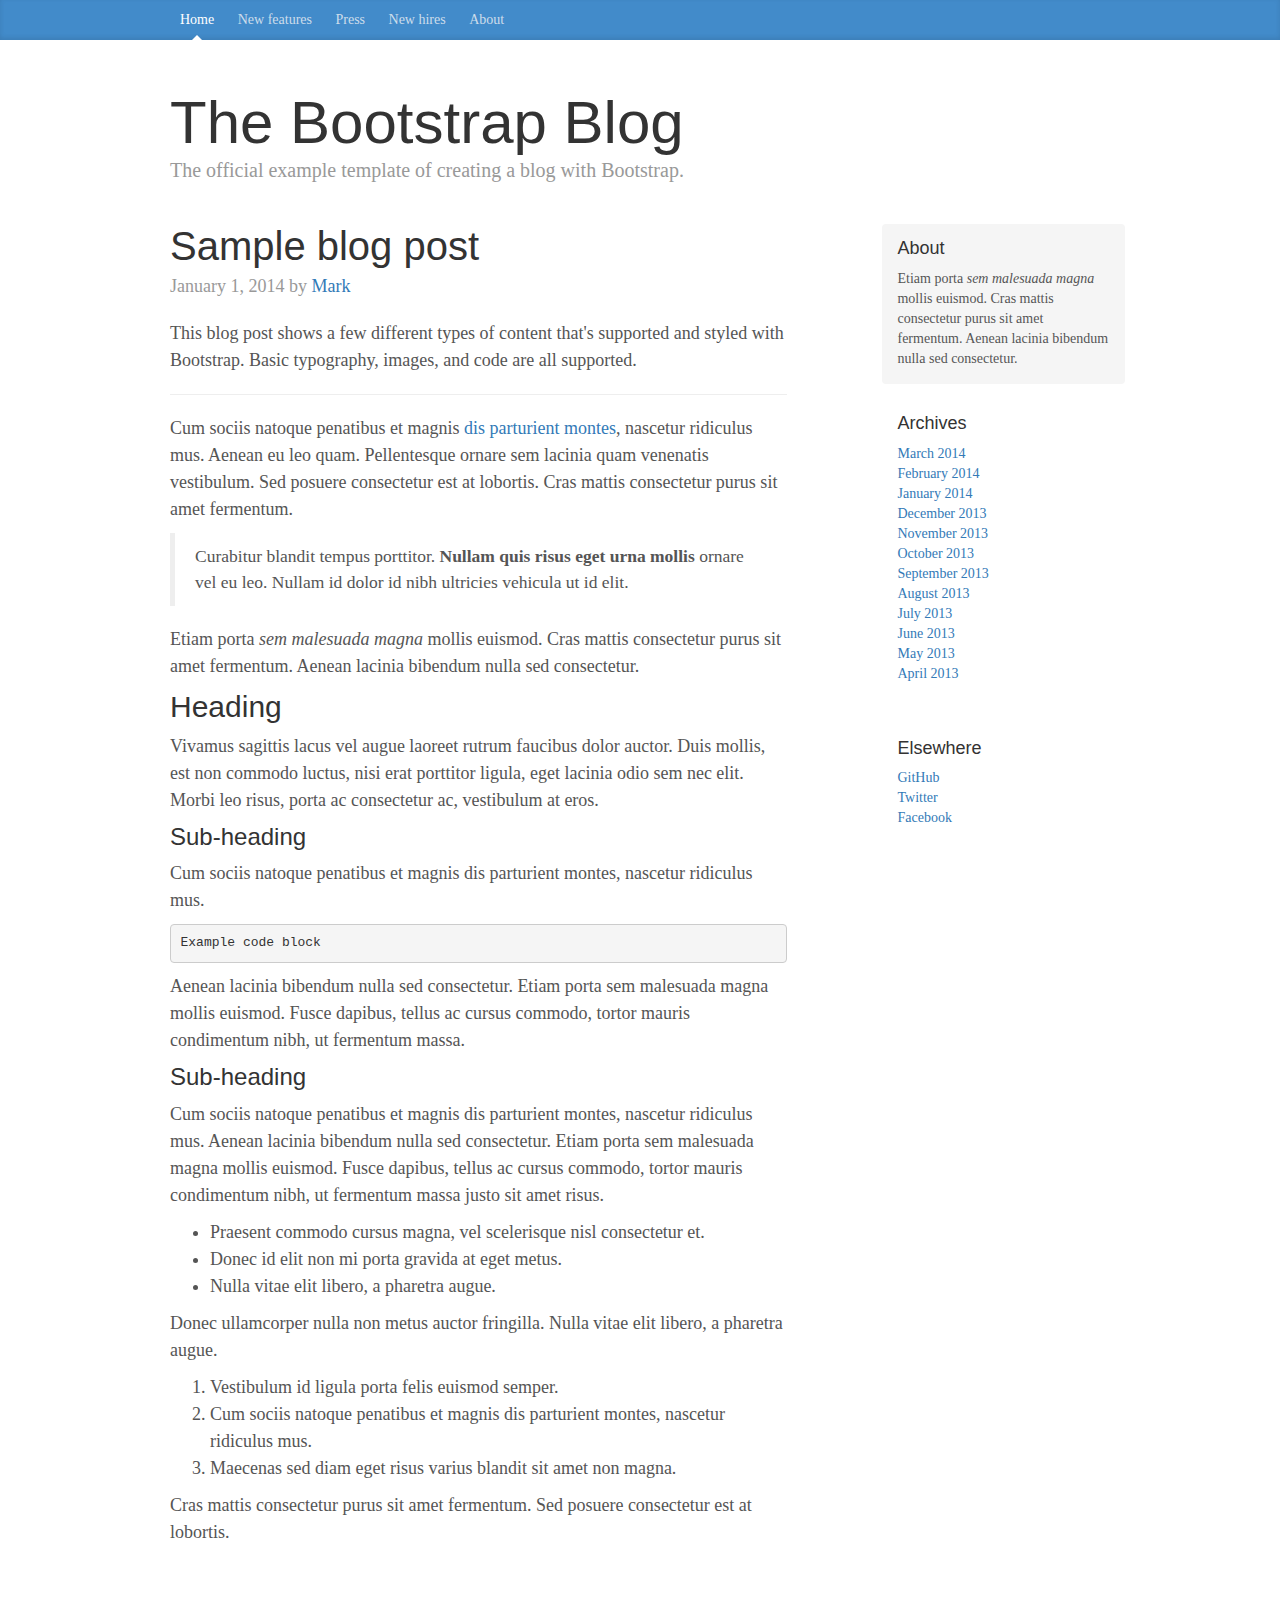
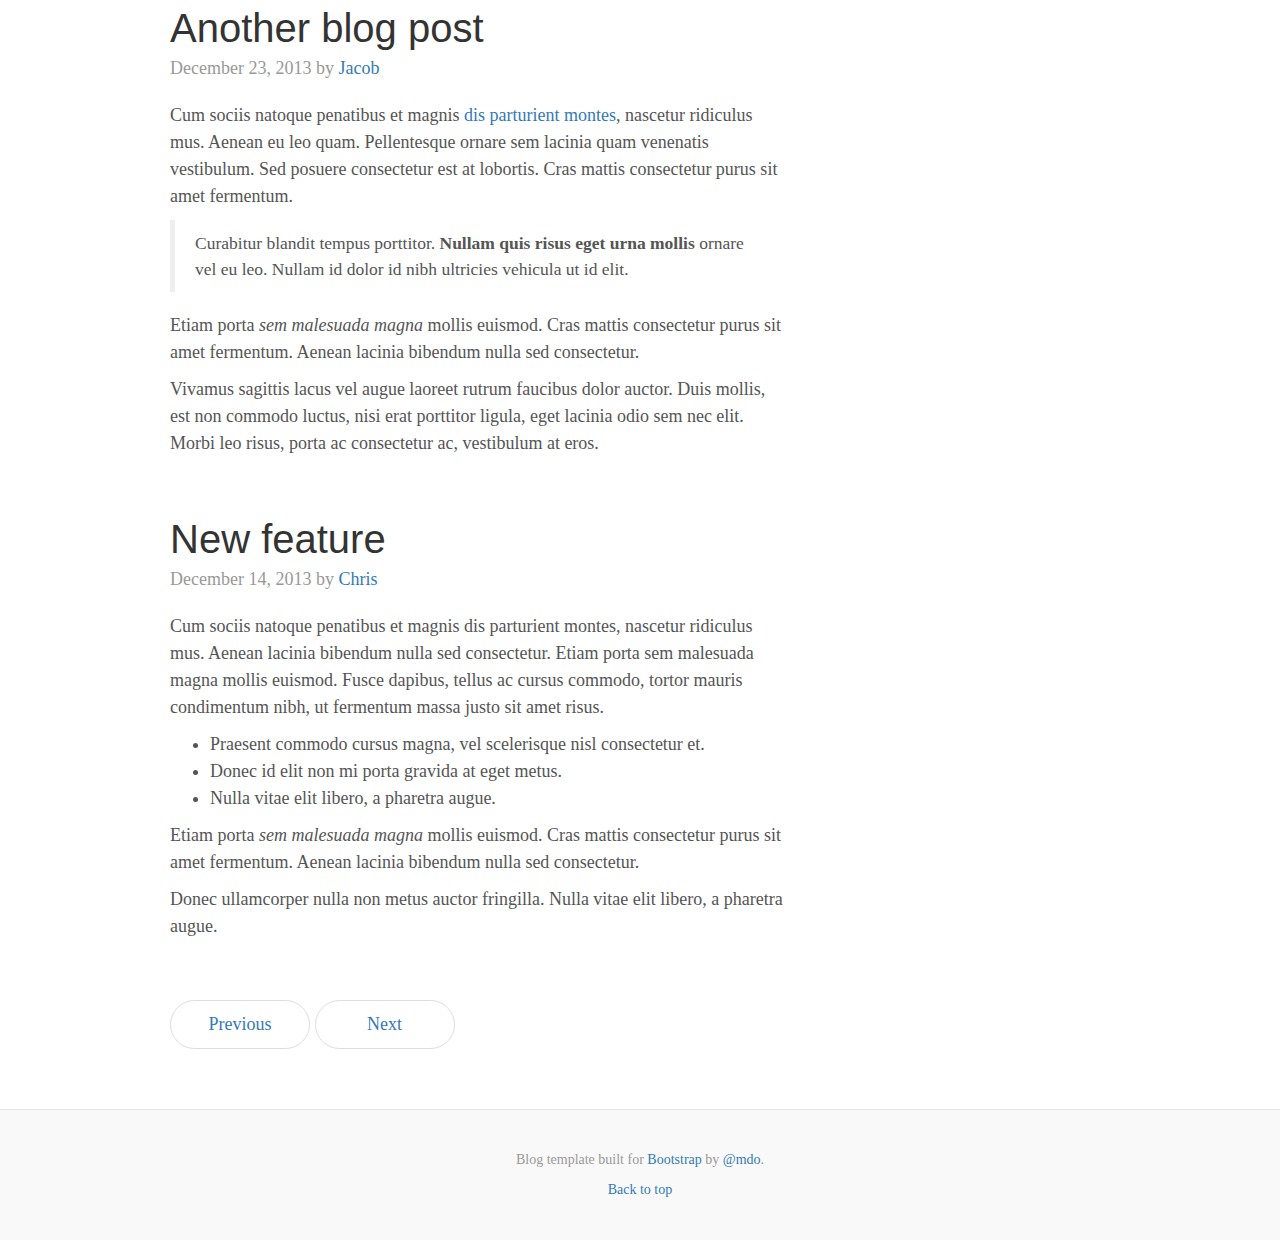
<file: examples/blog/index.html>
<!DOCTYPE html>
<html lang="en">
  <head>
    <meta charset="utf-8">
    <meta http-equiv="X-UA-Compatible" content="IE=edge">
    <meta name="viewport" content="width=device-width, initial-scale=1">
    <!-- The above 3 meta tags *must* come first in the head; any other head content must come *after* these tags -->
    <meta name="description" content="">
    <meta name="author" content="">
    <link rel="icon" href="../../favicon.ico">

    <title>Blog Template for Bootstrap</title>

    <!-- Bootstrap core CSS -->
    <link href="../../dist/css/bootstrap.min.css" rel="stylesheet">

    <!-- IE10 viewport hack for Surface/desktop Windows 8 bug -->
    <link href="../../assets/css/ie10-viewport-bug-workaround.css" rel="stylesheet">

    <!-- Custom styles for this template -->
    <link href="blog.css" rel="stylesheet">

    <!-- Just for debugging purposes. Don't actually copy these 2 lines! -->
    <!--[if lt IE 9]><script src="../../assets/js/ie8-responsive-file-warning.js"></script><![endif]-->
    <script src="../../assets/js/ie-emulation-modes-warning.js"></script>

    <!-- HTML5 shim and Respond.js for IE8 support of HTML5 elements and media queries -->
    <!--[if lt IE 9]>
      <script src="https://oss.maxcdn.com/html5shiv/3.7.3/html5shiv.min.js"></script>
      <script src="https://oss.maxcdn.com/respond/1.4.2/respond.min.js"></script>
    <![endif]-->
  </head>

  <body>

    <div class="blog-masthead">
      <div class="container">
        <nav class="blog-nav">
          <a class="blog-nav-item active" href="#">Home</a>
          <a class="blog-nav-item" href="#">New features</a>
          <a class="blog-nav-item" href="#">Press</a>
          <a class="blog-nav-item" href="#">New hires</a>
          <a class="blog-nav-item" href="#">About</a>
        </nav>
      </div>
    </div>

    <div class="container">

      <div class="blog-header">
        <h1 class="blog-title">The Bootstrap Blog</h1>
        <p class="lead blog-description">The official example template of creating a blog with Bootstrap.</p>
      </div>

      <div class="row">

        <div class="col-sm-8 blog-main">

          <div class="blog-post">
            <h2 class="blog-post-title">Sample blog post</h2>
            <p class="blog-post-meta">January 1, 2014 by <a href="#">Mark</a></p>

            <p>This blog post shows a few different types of content that's supported and styled with Bootstrap. Basic typography, images, and code are all supported.</p>
            <hr>
            <p>Cum sociis natoque penatibus et magnis <a href="#">dis parturient montes</a>, nascetur ridiculus mus. Aenean eu leo quam. Pellentesque ornare sem lacinia quam venenatis vestibulum. Sed posuere consectetur est at lobortis. Cras mattis consectetur purus sit amet fermentum.</p>
            <blockquote>
              <p>Curabitur blandit tempus porttitor. <strong>Nullam quis risus eget urna mollis</strong> ornare vel eu leo. Nullam id dolor id nibh ultricies vehicula ut id elit.</p>
            </blockquote>
            <p>Etiam porta <em>sem malesuada magna</em> mollis euismod. Cras mattis consectetur purus sit amet fermentum. Aenean lacinia bibendum nulla sed consectetur.</p>
            <h2>Heading</h2>
            <p>Vivamus sagittis lacus vel augue laoreet rutrum faucibus dolor auctor. Duis mollis, est non commodo luctus, nisi erat porttitor ligula, eget lacinia odio sem nec elit. Morbi leo risus, porta ac consectetur ac, vestibulum at eros.</p>
            <h3>Sub-heading</h3>
            <p>Cum sociis natoque penatibus et magnis dis parturient montes, nascetur ridiculus mus.</p>
            <pre><code>Example code block</code></pre>
            <p>Aenean lacinia bibendum nulla sed consectetur. Etiam porta sem malesuada magna mollis euismod. Fusce dapibus, tellus ac cursus commodo, tortor mauris condimentum nibh, ut fermentum massa.</p>
            <h3>Sub-heading</h3>
            <p>Cum sociis natoque penatibus et magnis dis parturient montes, nascetur ridiculus mus. Aenean lacinia bibendum nulla sed consectetur. Etiam porta sem malesuada magna mollis euismod. Fusce dapibus, tellus ac cursus commodo, tortor mauris condimentum nibh, ut fermentum massa justo sit amet risus.</p>
            <ul>
              <li>Praesent commodo cursus magna, vel scelerisque nisl consectetur et.</li>
              <li>Donec id elit non mi porta gravida at eget metus.</li>
              <li>Nulla vitae elit libero, a pharetra augue.</li>
            </ul>
            <p>Donec ullamcorper nulla non metus auctor fringilla. Nulla vitae elit libero, a pharetra augue.</p>
            <ol>
              <li>Vestibulum id ligula porta felis euismod semper.</li>
              <li>Cum sociis natoque penatibus et magnis dis parturient montes, nascetur ridiculus mus.</li>
              <li>Maecenas sed diam eget risus varius blandit sit amet non magna.</li>
            </ol>
            <p>Cras mattis consectetur purus sit amet fermentum. Sed posuere consectetur est at lobortis.</p>
          </div><!-- /.blog-post -->

          <div class="blog-post">
            <h2 class="blog-post-title">Another blog post</h2>
            <p class="blog-post-meta">December 23, 2013 by <a href="#">Jacob</a></p>

            <p>Cum sociis natoque penatibus et magnis <a href="#">dis parturient montes</a>, nascetur ridiculus mus. Aenean eu leo quam. Pellentesque ornare sem lacinia quam venenatis vestibulum. Sed posuere consectetur est at lobortis. Cras mattis consectetur purus sit amet fermentum.</p>
            <blockquote>
              <p>Curabitur blandit tempus porttitor. <strong>Nullam quis risus eget urna mollis</strong> ornare vel eu leo. Nullam id dolor id nibh ultricies vehicula ut id elit.</p>
            </blockquote>
            <p>Etiam porta <em>sem malesuada magna</em> mollis euismod. Cras mattis consectetur purus sit amet fermentum. Aenean lacinia bibendum nulla sed consectetur.</p>
            <p>Vivamus sagittis lacus vel augue laoreet rutrum faucibus dolor auctor. Duis mollis, est non commodo luctus, nisi erat porttitor ligula, eget lacinia odio sem nec elit. Morbi leo risus, porta ac consectetur ac, vestibulum at eros.</p>
          </div><!-- /.blog-post -->

          <div class="blog-post">
            <h2 class="blog-post-title">New feature</h2>
            <p class="blog-post-meta">December 14, 2013 by <a href="#">Chris</a></p>

            <p>Cum sociis natoque penatibus et magnis dis parturient montes, nascetur ridiculus mus. Aenean lacinia bibendum nulla sed consectetur. Etiam porta sem malesuada magna mollis euismod. Fusce dapibus, tellus ac cursus commodo, tortor mauris condimentum nibh, ut fermentum massa justo sit amet risus.</p>
            <ul>
              <li>Praesent commodo cursus magna, vel scelerisque nisl consectetur et.</li>
              <li>Donec id elit non mi porta gravida at eget metus.</li>
              <li>Nulla vitae elit libero, a pharetra augue.</li>
            </ul>
            <p>Etiam porta <em>sem malesuada magna</em> mollis euismod. Cras mattis consectetur purus sit amet fermentum. Aenean lacinia bibendum nulla sed consectetur.</p>
            <p>Donec ullamcorper nulla non metus auctor fringilla. Nulla vitae elit libero, a pharetra augue.</p>
          </div><!-- /.blog-post -->

          <nav>
            <ul class="pager">
              <li><a href="#">Previous</a></li>
              <li><a href="#">Next</a></li>
            </ul>
          </nav>

        </div><!-- /.blog-main -->

        <div class="col-sm-3 col-sm-offset-1 blog-sidebar">
          <div class="sidebar-module sidebar-module-inset">
            <h4>About</h4>
            <p>Etiam porta <em>sem malesuada magna</em> mollis euismod. Cras mattis consectetur purus sit amet fermentum. Aenean lacinia bibendum nulla sed consectetur.</p>
          </div>
          <div class="sidebar-module">
            <h4>Archives</h4>
            <ol class="list-unstyled">
              <li><a href="#">March 2014</a></li>
              <li><a href="#">February 2014</a></li>
              <li><a href="#">January 2014</a></li>
              <li><a href="#">December 2013</a></li>
              <li><a href="#">November 2013</a></li>
              <li><a href="#">October 2013</a></li>
              <li><a href="#">September 2013</a></li>
              <li><a href="#">August 2013</a></li>
              <li><a href="#">July 2013</a></li>
              <li><a href="#">June 2013</a></li>
              <li><a href="#">May 2013</a></li>
              <li><a href="#">April 2013</a></li>
            </ol>
          </div>
          <div class="sidebar-module">
            <h4>Elsewhere</h4>
            <ol class="list-unstyled">
              <li><a href="#">GitHub</a></li>
              <li><a href="#">Twitter</a></li>
              <li><a href="#">Facebook</a></li>
            </ol>
          </div>
        </div><!-- /.blog-sidebar -->

      </div><!-- /.row -->

    </div><!-- /.container -->

    <footer class="blog-footer">
      <p>Blog template built for <a href="http://getbootstrap.com">Bootstrap</a> by <a href="https://twitter.com/mdo">@mdo</a>.</p>
      <p>
        <a href="#">Back to top</a>
      </p>
    </footer>


    <!-- Bootstrap core JavaScript
    ================================================== -->
    <!-- Placed at the end of the document so the pages load faster -->
    <script src="https://ajax.googleapis.com/ajax/libs/jquery/1.12.4/jquery.min.js"></script>
    <script>window.jQuery || document.write('<script src="../../assets/js/vendor/jquery.min.js"><\/script>')</script>
    <script src="../../dist/js/bootstrap.min.js"></script>
    <!-- IE10 viewport hack for Surface/desktop Windows 8 bug -->
    <script src="../../assets/js/ie10-viewport-bug-workaround.js"></script>
  </body>
</html>
</file>
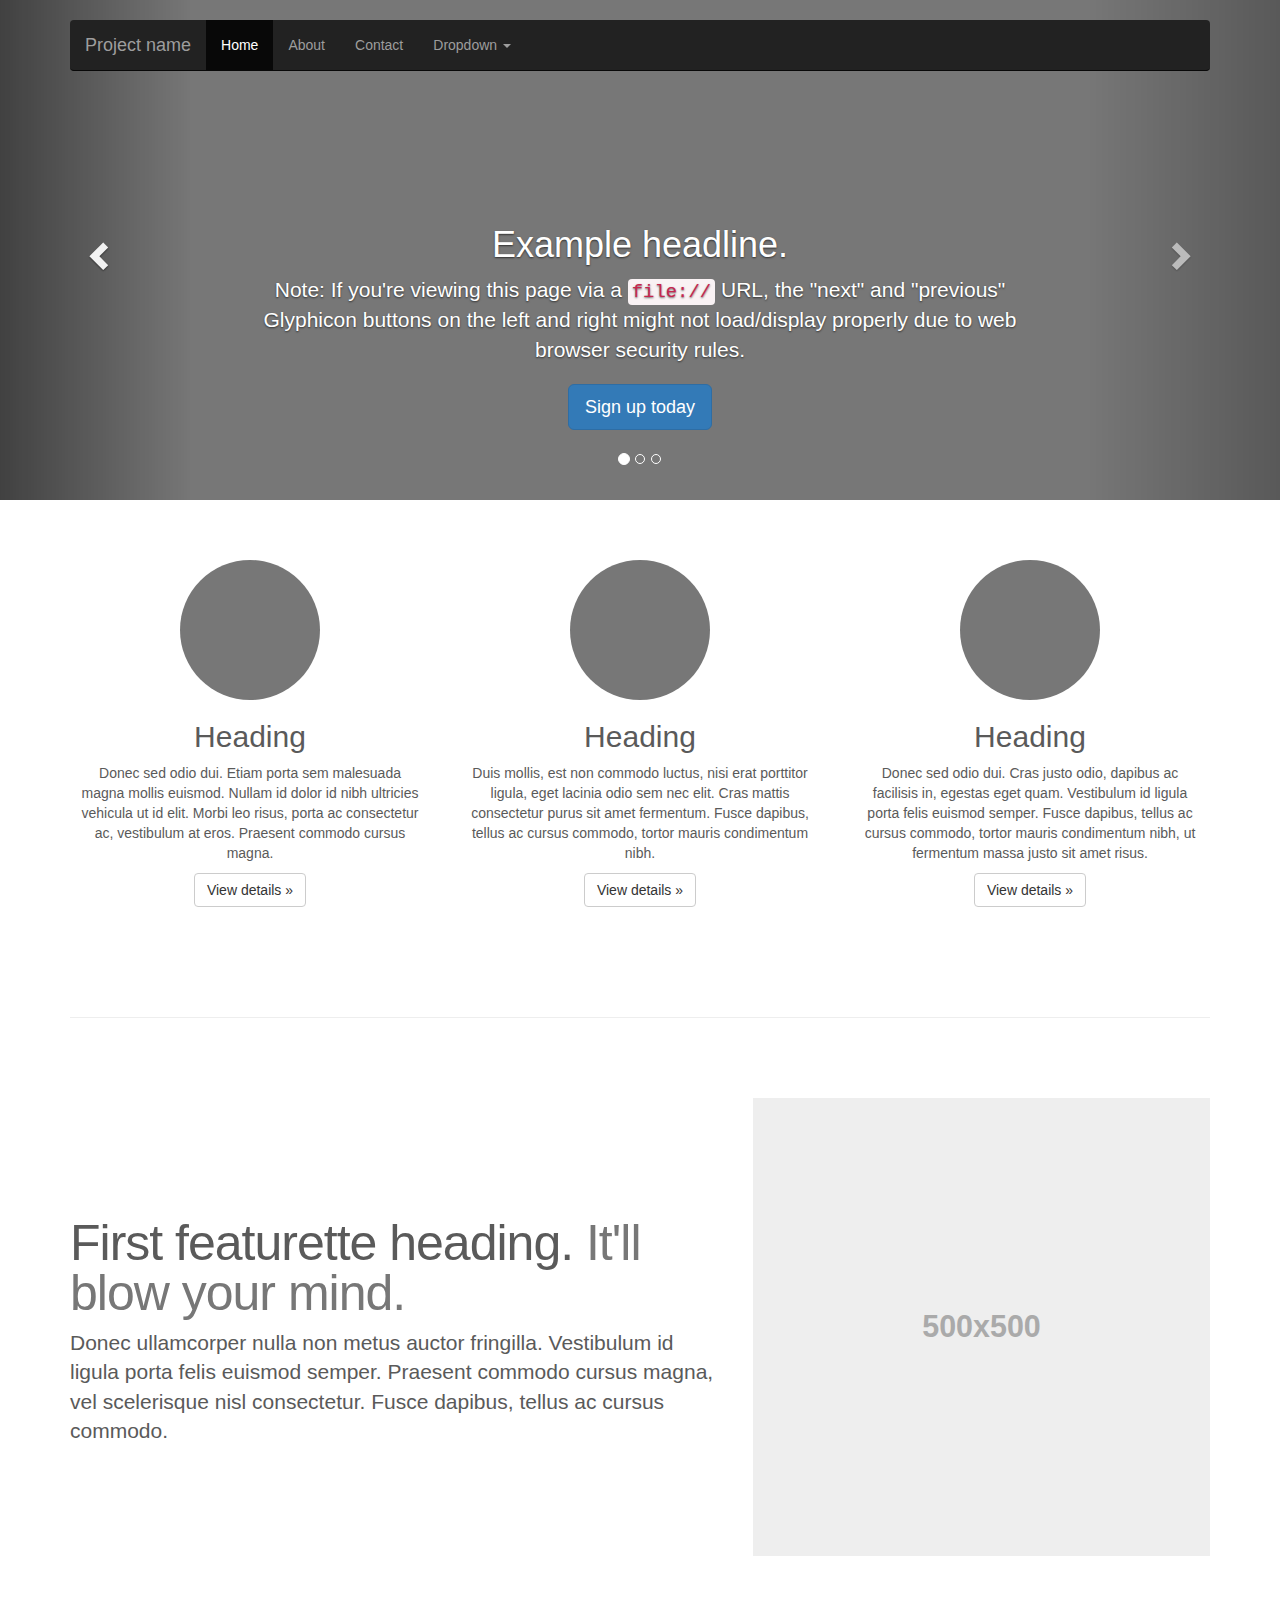
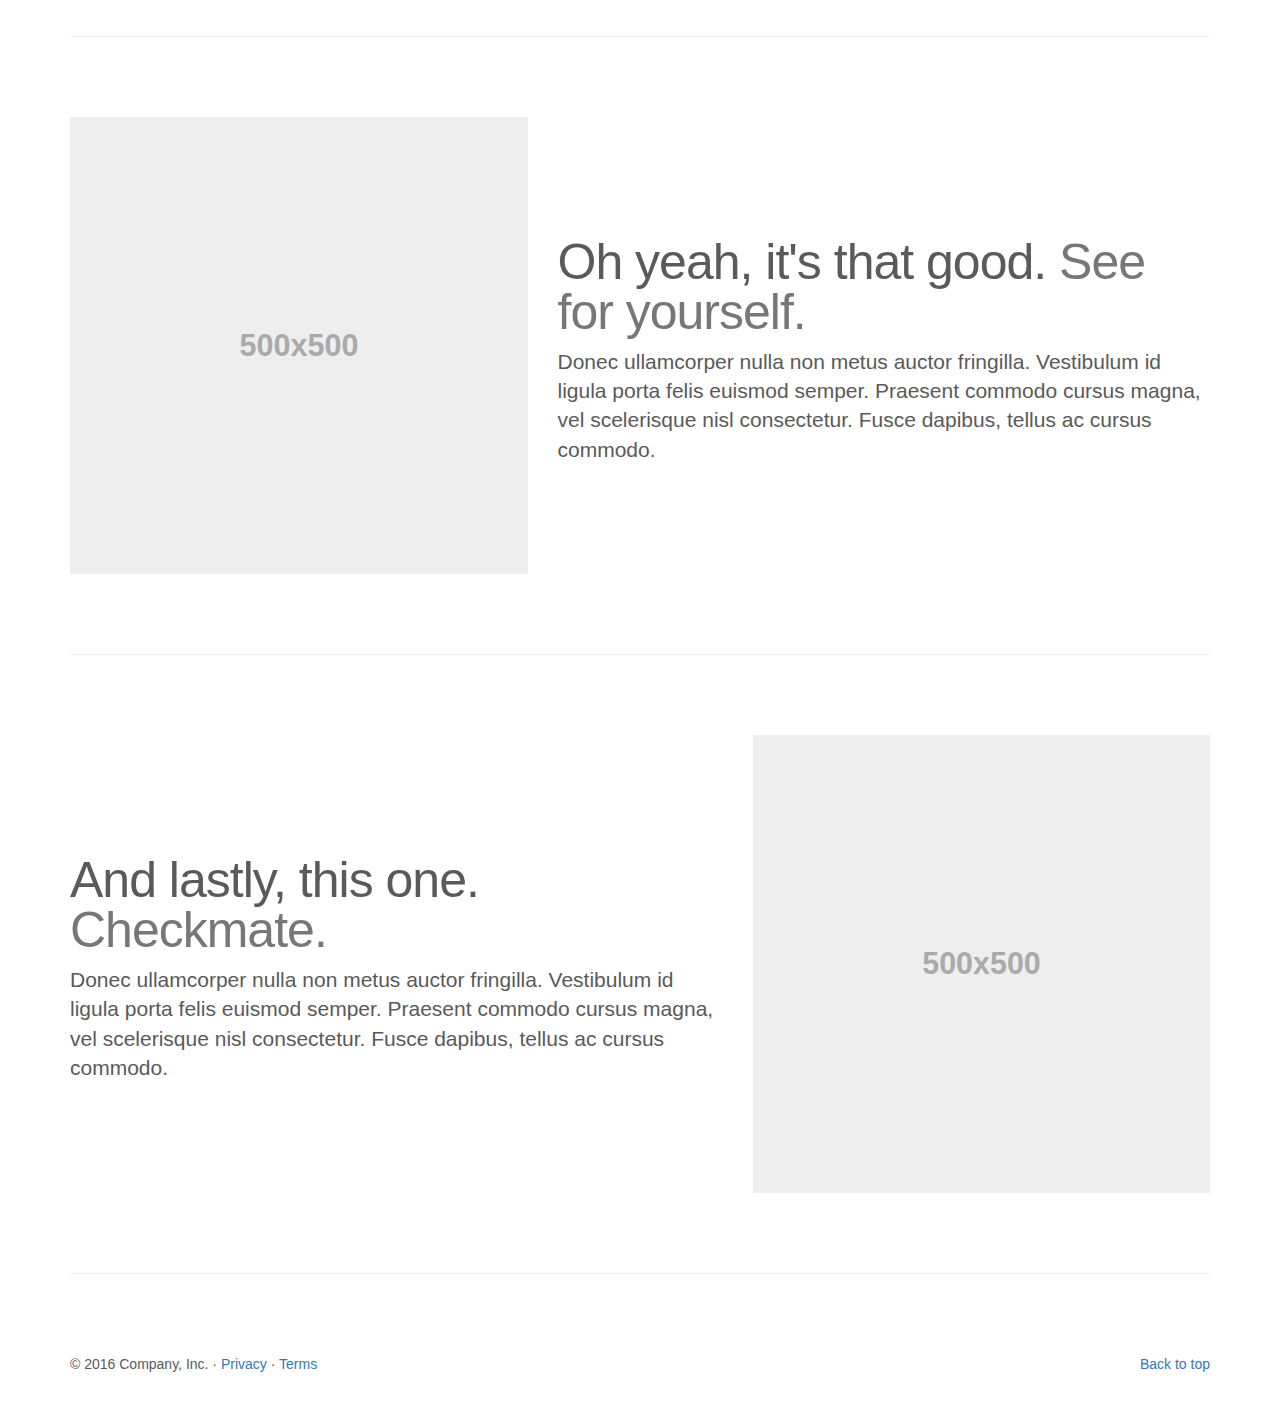
<file: examples/carousel/index.html>
<!DOCTYPE html>
<html lang="en">
  <head>
    <meta charset="utf-8">
    <meta http-equiv="X-UA-Compatible" content="IE=edge">
    <meta name="viewport" content="width=device-width, initial-scale=1">
    <!-- The above 3 meta tags *must* come first in the head; any other head content must come *after* these tags -->
    <meta name="description" content="">
    <meta name="author" content="">
    <link rel="icon" href="../../favicon.ico">

    <title>Carousel Template for Bootstrap</title>

    <!-- Bootstrap core CSS -->
    <link href="../../dist/css/bootstrap.min.css" rel="stylesheet">

    <!-- IE10 viewport hack for Surface/desktop Windows 8 bug -->
    <link href="../../assets/css/ie10-viewport-bug-workaround.css" rel="stylesheet">

    <!-- Just for debugging purposes. Don't actually copy these 2 lines! -->
    <!--[if lt IE 9]><script src="../../assets/js/ie8-responsive-file-warning.js"></script><![endif]-->
    <script src="../../assets/js/ie-emulation-modes-warning.js"></script>

    <!-- HTML5 shim and Respond.js for IE8 support of HTML5 elements and media queries -->
    <!--[if lt IE 9]>
      <script src="https://oss.maxcdn.com/html5shiv/3.7.3/html5shiv.min.js"></script>
      <script src="https://oss.maxcdn.com/respond/1.4.2/respond.min.js"></script>
    <![endif]-->

    <!-- Custom styles for this template -->
    <link href="carousel.css" rel="stylesheet">
  </head>
<!-- NAVBAR
================================================== -->
  <body>
    <div class="navbar-wrapper">
      <div class="container">

        <nav class="navbar navbar-inverse navbar-static-top">
          <div class="container">
            <div class="navbar-header">
              <button type="button" class="navbar-toggle collapsed" data-toggle="collapse" data-target="#navbar" aria-expanded="false" aria-controls="navbar">
                <span class="sr-only">Toggle navigation</span>
                <span class="icon-bar"></span>
                <span class="icon-bar"></span>
                <span class="icon-bar"></span>
              </button>
              <a class="navbar-brand" href="#">Project name</a>
            </div>
            <div id="navbar" class="navbar-collapse collapse">
              <ul class="nav navbar-nav">
                <li class="active"><a href="#">Home</a></li>
                <li><a href="#about">About</a></li>
                <li><a href="#contact">Contact</a></li>
                <li class="dropdown">
                  <a href="#" class="dropdown-toggle" data-toggle="dropdown" role="button" aria-haspopup="true" aria-expanded="false">Dropdown <span class="caret"></span></a>
                  <ul class="dropdown-menu">
                    <li><a href="#">Action</a></li>
                    <li><a href="#">Another action</a></li>
                    <li><a href="#">Something else here</a></li>
                    <li role="separator" class="divider"></li>
                    <li class="dropdown-header">Nav header</li>
                    <li><a href="#">Separated link</a></li>
                    <li><a href="#">One more separated link</a></li>
                  </ul>
                </li>
              </ul>
            </div>
          </div>
        </nav>

      </div>
    </div>


    <!-- Carousel
    ================================================== -->
    <div id="myCarousel" class="carousel slide" data-ride="carousel">
      <!-- Indicators -->
      <ol class="carousel-indicators">
        <li data-target="#myCarousel" data-slide-to="0" class="active"></li>
        <li data-target="#myCarousel" data-slide-to="1"></li>
        <li data-target="#myCarousel" data-slide-to="2"></li>
      </ol>
      <div class="carousel-inner" role="listbox">
        <div class="item active">
          <img class="first-slide" src="[data-uri]" alt="First slide">
          <div class="container">
            <div class="carousel-caption">
              <h1>Example headline.</h1>
              <p>Note: If you're viewing this page via a <code>file://</code> URL, the "next" and "previous" Glyphicon buttons on the left and right might not load/display properly due to web browser security rules.</p>
              <p><a class="btn btn-lg btn-primary" href="#" role="button">Sign up today</a></p>
            </div>
          </div>
        </div>
        <div class="item">
          <img class="second-slide" src="[data-uri]" alt="Second slide">
          <div class="container">
            <div class="carousel-caption">
              <h1>Another example headline.</h1>
              <p>Cras justo odio, dapibus ac facilisis in, egestas eget quam. Donec id elit non mi porta gravida at eget metus. Nullam id dolor id nibh ultricies vehicula ut id elit.</p>
              <p><a class="btn btn-lg btn-primary" href="#" role="button">Learn more</a></p>
            </div>
          </div>
        </div>
        <div class="item">
          <img class="third-slide" src="[data-uri]" alt="Third slide">
          <div class="container">
            <div class="carousel-caption">
              <h1>One more for good measure.</h1>
              <p>Cras justo odio, dapibus ac facilisis in, egestas eget quam. Donec id elit non mi porta gravida at eget metus. Nullam id dolor id nibh ultricies vehicula ut id elit.</p>
              <p><a class="btn btn-lg btn-primary" href="#" role="button">Browse gallery</a></p>
            </div>
          </div>
        </div>
      </div>
      <a class="left carousel-control" href="#myCarousel" role="button" data-slide="prev">
        <span class="glyphicon glyphicon-chevron-left" aria-hidden="true"></span>
        <span class="sr-only">Previous</span>
      </a>
      <a class="right carousel-control" href="#myCarousel" role="button" data-slide="next">
        <span class="glyphicon glyphicon-chevron-right" aria-hidden="true"></span>
        <span class="sr-only">Next</span>
      </a>
    </div><!-- /.carousel -->


    <!-- Marketing messaging and featurettes
    ================================================== -->
    <!-- Wrap the rest of the page in another container to center all the content. -->

    <div class="container marketing">

      <!-- Three columns of text below the carousel -->
      <div class="row">
        <div class="col-lg-4">
          <img class="img-circle" src="[data-uri]" alt="Generic placeholder image" width="140" height="140">
          <h2>Heading</h2>
          <p>Donec sed odio dui. Etiam porta sem malesuada magna mollis euismod. Nullam id dolor id nibh ultricies vehicula ut id elit. Morbi leo risus, porta ac consectetur ac, vestibulum at eros. Praesent commodo cursus magna.</p>
          <p><a class="btn btn-default" href="#" role="button">View details &raquo;</a></p>
        </div><!-- /.col-lg-4 -->
        <div class="col-lg-4">
          <img class="img-circle" src="[data-uri]" alt="Generic placeholder image" width="140" height="140">
          <h2>Heading</h2>
          <p>Duis mollis, est non commodo luctus, nisi erat porttitor ligula, eget lacinia odio sem nec elit. Cras mattis consectetur purus sit amet fermentum. Fusce dapibus, tellus ac cursus commodo, tortor mauris condimentum nibh.</p>
          <p><a class="btn btn-default" href="#" role="button">View details &raquo;</a></p>
        </div><!-- /.col-lg-4 -->
        <div class="col-lg-4">
          <img class="img-circle" src="[data-uri]" alt="Generic placeholder image" width="140" height="140">
          <h2>Heading</h2>
          <p>Donec sed odio dui. Cras justo odio, dapibus ac facilisis in, egestas eget quam. Vestibulum id ligula porta felis euismod semper. Fusce dapibus, tellus ac cursus commodo, tortor mauris condimentum nibh, ut fermentum massa justo sit amet risus.</p>
          <p><a class="btn btn-default" href="#" role="button">View details &raquo;</a></p>
        </div><!-- /.col-lg-4 -->
      </div><!-- /.row -->


      <!-- START THE FEATURETTES -->

      <hr class="featurette-divider">

      <div class="row featurette">
        <div class="col-md-7">
          <h2 class="featurette-heading">First featurette heading. <span class="text-muted">It'll blow your mind.</span></h2>
          <p class="lead">Donec ullamcorper nulla non metus auctor fringilla. Vestibulum id ligula porta felis euismod semper. Praesent commodo cursus magna, vel scelerisque nisl consectetur. Fusce dapibus, tellus ac cursus commodo.</p>
        </div>
        <div class="col-md-5">
          <img class="featurette-image img-responsive center-block" data-src="holder.js/500x500/auto" alt="Generic placeholder image">
        </div>
      </div>

      <hr class="featurette-divider">

      <div class="row featurette">
        <div class="col-md-7 col-md-push-5">
          <h2 class="featurette-heading">Oh yeah, it's that good. <span class="text-muted">See for yourself.</span></h2>
          <p class="lead">Donec ullamcorper nulla non metus auctor fringilla. Vestibulum id ligula porta felis euismod semper. Praesent commodo cursus magna, vel scelerisque nisl consectetur. Fusce dapibus, tellus ac cursus commodo.</p>
        </div>
        <div class="col-md-5 col-md-pull-7">
          <img class="featurette-image img-responsive center-block" data-src="holder.js/500x500/auto" alt="Generic placeholder image">
        </div>
      </div>

      <hr class="featurette-divider">

      <div class="row featurette">
        <div class="col-md-7">
          <h2 class="featurette-heading">And lastly, this one. <span class="text-muted">Checkmate.</span></h2>
          <p class="lead">Donec ullamcorper nulla non metus auctor fringilla. Vestibulum id ligula porta felis euismod semper. Praesent commodo cursus magna, vel scelerisque nisl consectetur. Fusce dapibus, tellus ac cursus commodo.</p>
        </div>
        <div class="col-md-5">
          <img class="featurette-image img-responsive center-block" data-src="holder.js/500x500/auto" alt="Generic placeholder image">
        </div>
      </div>

      <hr class="featurette-divider">

      <!-- /END THE FEATURETTES -->


      <!-- FOOTER -->
      <footer>
        <p class="pull-right"><a href="#">Back to top</a></p>
        <p>&copy; 2016 Company, Inc. &middot; <a href="#">Privacy</a> &middot; <a href="#">Terms</a></p>
      </footer>

    </div><!-- /.container -->


    <!-- Bootstrap core JavaScript
    ================================================== -->
    <!-- Placed at the end of the document so the pages load faster -->
    <script src="https://ajax.googleapis.com/ajax/libs/jquery/1.12.4/jquery.min.js"></script>
    <script>window.jQuery || document.write('<script src="../../assets/js/vendor/jquery.min.js"><\/script>')</script>
    <script src="../../dist/js/bootstrap.min.js"></script>
    <!-- Just to make our placeholder images work. Don't actually copy the next line! -->
    <script src="../../assets/js/vendor/holder.min.js"></script>
    <!-- IE10 viewport hack for Surface/desktop Windows 8 bug -->
    <script src="../../assets/js/ie10-viewport-bug-workaround.js"></script>
  </body>
</html>
</file>
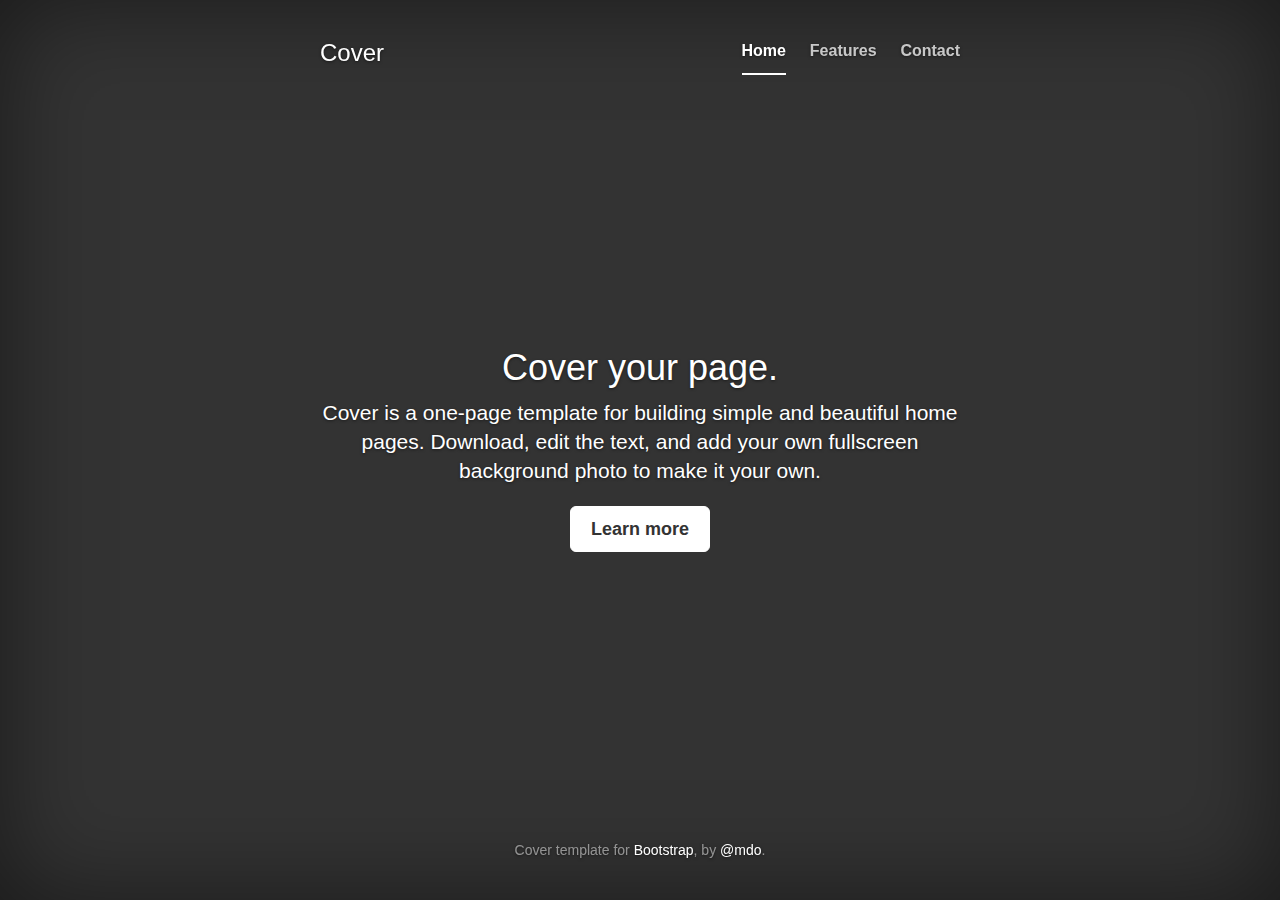
<file: examples/cover/index.html>
<!DOCTYPE html>
<html lang="en">
  <head>
    <meta charset="utf-8">
    <meta http-equiv="X-UA-Compatible" content="IE=edge">
    <meta name="viewport" content="width=device-width, initial-scale=1">
    <!-- The above 3 meta tags *must* come first in the head; any other head content must come *after* these tags -->
    <meta name="description" content="">
    <meta name="author" content="">
    <link rel="icon" href="../../favicon.ico">

    <title>Cover Template for Bootstrap</title>

    <!-- Bootstrap core CSS -->
    <link href="../../dist/css/bootstrap.min.css" rel="stylesheet">

    <!-- IE10 viewport hack for Surface/desktop Windows 8 bug -->
    <link href="../../assets/css/ie10-viewport-bug-workaround.css" rel="stylesheet">

    <!-- Custom styles for this template -->
    <link href="cover.css" rel="stylesheet">

    <!-- Just for debugging purposes. Don't actually copy these 2 lines! -->
    <!--[if lt IE 9]><script src="../../assets/js/ie8-responsive-file-warning.js"></script><![endif]-->
    <script src="../../assets/js/ie-emulation-modes-warning.js"></script>

    <!-- HTML5 shim and Respond.js for IE8 support of HTML5 elements and media queries -->
    <!--[if lt IE 9]>
      <script src="https://oss.maxcdn.com/html5shiv/3.7.3/html5shiv.min.js"></script>
      <script src="https://oss.maxcdn.com/respond/1.4.2/respond.min.js"></script>
    <![endif]-->
  </head>

  <body>

    <div class="site-wrapper">

      <div class="site-wrapper-inner">

        <div class="cover-container">

          <div class="masthead clearfix">
            <div class="inner">
              <h3 class="masthead-brand">Cover</h3>
              <nav>
                <ul class="nav masthead-nav">
                  <li class="active"><a href="#">Home</a></li>
                  <li><a href="#">Features</a></li>
                  <li><a href="#">Contact</a></li>
                </ul>
              </nav>
            </div>
          </div>

          <div class="inner cover">
            <h1 class="cover-heading">Cover your page.</h1>
            <p class="lead">Cover is a one-page template for building simple and beautiful home pages. Download, edit the text, and add your own fullscreen background photo to make it your own.</p>
            <p class="lead">
              <a href="#" class="btn btn-lg btn-default">Learn more</a>
            </p>
          </div>

          <div class="mastfoot">
            <div class="inner">
              <p>Cover template for <a href="http://getbootstrap.com">Bootstrap</a>, by <a href="https://twitter.com/mdo">@mdo</a>.</p>
            </div>
          </div>

        </div>

      </div>

    </div>

    <!-- Bootstrap core JavaScript
    ================================================== -->
    <!-- Placed at the end of the document so the pages load faster -->
    <script src="https://ajax.googleapis.com/ajax/libs/jquery/1.12.4/jquery.min.js"></script>
    <script>window.jQuery || document.write('<script src="../../assets/js/vendor/jquery.min.js"><\/script>')</script>
    <script src="../../dist/js/bootstrap.min.js"></script>
    <!-- IE10 viewport hack for Surface/desktop Windows 8 bug -->
    <script src="../../assets/js/ie10-viewport-bug-workaround.js"></script>
  </body>
</html>
</file>
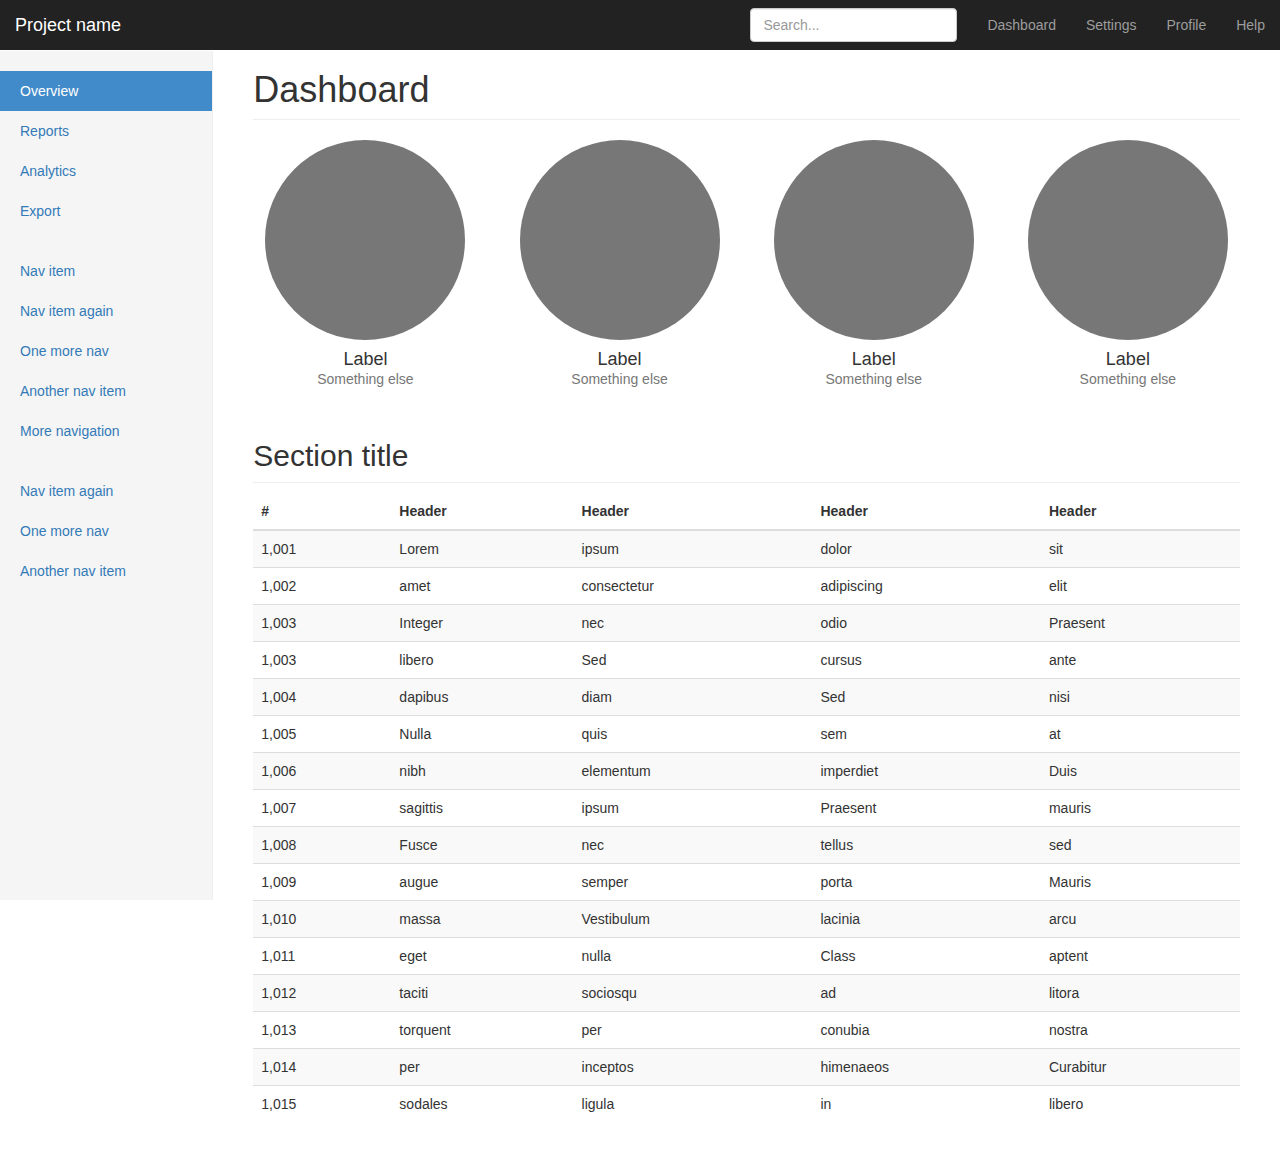
<file: examples/dashboard/index.html>
<!DOCTYPE html>
<html lang="en">
  <head>
    <meta charset="utf-8">
    <meta http-equiv="X-UA-Compatible" content="IE=edge">
    <meta name="viewport" content="width=device-width, initial-scale=1">
    <!-- The above 3 meta tags *must* come first in the head; any other head content must come *after* these tags -->
    <meta name="description" content="">
    <meta name="author" content="">
    <link rel="icon" href="../../favicon.ico">

    <title>Dashboard Template for Bootstrap</title>

    <!-- Bootstrap core CSS -->
    <link href="../../dist/css/bootstrap.min.css" rel="stylesheet">

    <!-- IE10 viewport hack for Surface/desktop Windows 8 bug -->
    <link href="../../assets/css/ie10-viewport-bug-workaround.css" rel="stylesheet">

    <!-- Custom styles for this template -->
    <link href="dashboard.css" rel="stylesheet">

    <!-- Just for debugging purposes. Don't actually copy these 2 lines! -->
    <!--[if lt IE 9]><script src="../../assets/js/ie8-responsive-file-warning.js"></script><![endif]-->
    <script src="../../assets/js/ie-emulation-modes-warning.js"></script>

    <!-- HTML5 shim and Respond.js for IE8 support of HTML5 elements and media queries -->
    <!--[if lt IE 9]>
      <script src="https://oss.maxcdn.com/html5shiv/3.7.3/html5shiv.min.js"></script>
      <script src="https://oss.maxcdn.com/respond/1.4.2/respond.min.js"></script>
    <![endif]-->
  </head>

  <body>

    <nav class="navbar navbar-inverse navbar-fixed-top">
      <div class="container-fluid">
        <div class="navbar-header">
          <button type="button" class="navbar-toggle collapsed" data-toggle="collapse" data-target="#navbar" aria-expanded="false" aria-controls="navbar">
            <span class="sr-only">Toggle navigation</span>
            <span class="icon-bar"></span>
            <span class="icon-bar"></span>
            <span class="icon-bar"></span>
          </button>
          <a class="navbar-brand" href="#">Project name</a>
        </div>
        <div id="navbar" class="navbar-collapse collapse">
          <ul class="nav navbar-nav navbar-right">
            <li><a href="#">Dashboard</a></li>
            <li><a href="#">Settings</a></li>
            <li><a href="#">Profile</a></li>
            <li><a href="#">Help</a></li>
          </ul>
          <form class="navbar-form navbar-right">
            <input type="text" class="form-control" placeholder="Search...">
          </form>
        </div>
      </div>
    </nav>

    <div class="container-fluid">
      <div class="row">
        <div class="col-sm-3 col-md-2 sidebar">
          <ul class="nav nav-sidebar">
            <li class="active"><a href="#">Overview <span class="sr-only">(current)</span></a></li>
            <li><a href="#">Reports</a></li>
            <li><a href="#">Analytics</a></li>
            <li><a href="#">Export</a></li>
          </ul>
          <ul class="nav nav-sidebar">
            <li><a href="">Nav item</a></li>
            <li><a href="">Nav item again</a></li>
            <li><a href="">One more nav</a></li>
            <li><a href="">Another nav item</a></li>
            <li><a href="">More navigation</a></li>
          </ul>
          <ul class="nav nav-sidebar">
            <li><a href="">Nav item again</a></li>
            <li><a href="">One more nav</a></li>
            <li><a href="">Another nav item</a></li>
          </ul>
        </div>
        <div class="col-sm-9 col-sm-offset-3 col-md-10 col-md-offset-2 main">
          <h1 class="page-header">Dashboard</h1>

          <div class="row placeholders">
            <div class="col-xs-6 col-sm-3 placeholder">
              <img src="[data-uri]" width="200" height="200" class="img-responsive" alt="Generic placeholder thumbnail">
              <h4>Label</h4>
              <span class="text-muted">Something else</span>
            </div>
            <div class="col-xs-6 col-sm-3 placeholder">
              <img src="[data-uri]" width="200" height="200" class="img-responsive" alt="Generic placeholder thumbnail">
              <h4>Label</h4>
              <span class="text-muted">Something else</span>
            </div>
            <div class="col-xs-6 col-sm-3 placeholder">
              <img src="[data-uri]" width="200" height="200" class="img-responsive" alt="Generic placeholder thumbnail">
              <h4>Label</h4>
              <span class="text-muted">Something else</span>
            </div>
            <div class="col-xs-6 col-sm-3 placeholder">
              <img src="[data-uri]" width="200" height="200" class="img-responsive" alt="Generic placeholder thumbnail">
              <h4>Label</h4>
              <span class="text-muted">Something else</span>
            </div>
          </div>

          <h2 class="sub-header">Section title</h2>
          <div class="table-responsive">
            <table class="table table-striped">
              <thead>
                <tr>
                  <th>#</th>
                  <th>Header</th>
                  <th>Header</th>
                  <th>Header</th>
                  <th>Header</th>
                </tr>
              </thead>
              <tbody>
                <tr>
                  <td>1,001</td>
                  <td>Lorem</td>
                  <td>ipsum</td>
                  <td>dolor</td>
                  <td>sit</td>
                </tr>
                <tr>
                  <td>1,002</td>
                  <td>amet</td>
                  <td>consectetur</td>
                  <td>adipiscing</td>
                  <td>elit</td>
                </tr>
                <tr>
                  <td>1,003</td>
                  <td>Integer</td>
                  <td>nec</td>
                  <td>odio</td>
                  <td>Praesent</td>
                </tr>
                <tr>
                  <td>1,003</td>
                  <td>libero</td>
                  <td>Sed</td>
                  <td>cursus</td>
                  <td>ante</td>
                </tr>
                <tr>
                  <td>1,004</td>
                  <td>dapibus</td>
                  <td>diam</td>
                  <td>Sed</td>
                  <td>nisi</td>
                </tr>
                <tr>
                  <td>1,005</td>
                  <td>Nulla</td>
                  <td>quis</td>
                  <td>sem</td>
                  <td>at</td>
                </tr>
                <tr>
                  <td>1,006</td>
                  <td>nibh</td>
                  <td>elementum</td>
                  <td>imperdiet</td>
                  <td>Duis</td>
                </tr>
                <tr>
                  <td>1,007</td>
                  <td>sagittis</td>
                  <td>ipsum</td>
                  <td>Praesent</td>
                  <td>mauris</td>
                </tr>
                <tr>
                  <td>1,008</td>
                  <td>Fusce</td>
                  <td>nec</td>
                  <td>tellus</td>
                  <td>sed</td>
                </tr>
                <tr>
                  <td>1,009</td>
                  <td>augue</td>
                  <td>semper</td>
                  <td>porta</td>
                  <td>Mauris</td>
                </tr>
                <tr>
                  <td>1,010</td>
                  <td>massa</td>
                  <td>Vestibulum</td>
                  <td>lacinia</td>
                  <td>arcu</td>
                </tr>
                <tr>
                  <td>1,011</td>
                  <td>eget</td>
                  <td>nulla</td>
                  <td>Class</td>
                  <td>aptent</td>
                </tr>
                <tr>
                  <td>1,012</td>
                  <td>taciti</td>
                  <td>sociosqu</td>
                  <td>ad</td>
                  <td>litora</td>
                </tr>
                <tr>
                  <td>1,013</td>
                  <td>torquent</td>
                  <td>per</td>
                  <td>conubia</td>
                  <td>nostra</td>
                </tr>
                <tr>
                  <td>1,014</td>
                  <td>per</td>
                  <td>inceptos</td>
                  <td>himenaeos</td>
                  <td>Curabitur</td>
                </tr>
                <tr>
                  <td>1,015</td>
                  <td>sodales</td>
                  <td>ligula</td>
                  <td>in</td>
                  <td>libero</td>
                </tr>
              </tbody>
            </table>
          </div>
        </div>
      </div>
    </div>

    <!-- Bootstrap core JavaScript
    ================================================== -->
    <!-- Placed at the end of the document so the pages load faster -->
    <script src="https://ajax.googleapis.com/ajax/libs/jquery/1.12.4/jquery.min.js"></script>
    <script>window.jQuery || document.write('<script src="../../assets/js/vendor/jquery.min.js"><\/script>')</script>
    <script src="../../dist/js/bootstrap.min.js"></script>
    <!-- Just to make our placeholder images work. Don't actually copy the next line! -->
    <script src="../../assets/js/vendor/holder.min.js"></script>
    <!-- IE10 viewport hack for Surface/desktop Windows 8 bug -->
    <script src="../../assets/js/ie10-viewport-bug-workaround.js"></script>
  </body>
</html>
</file>
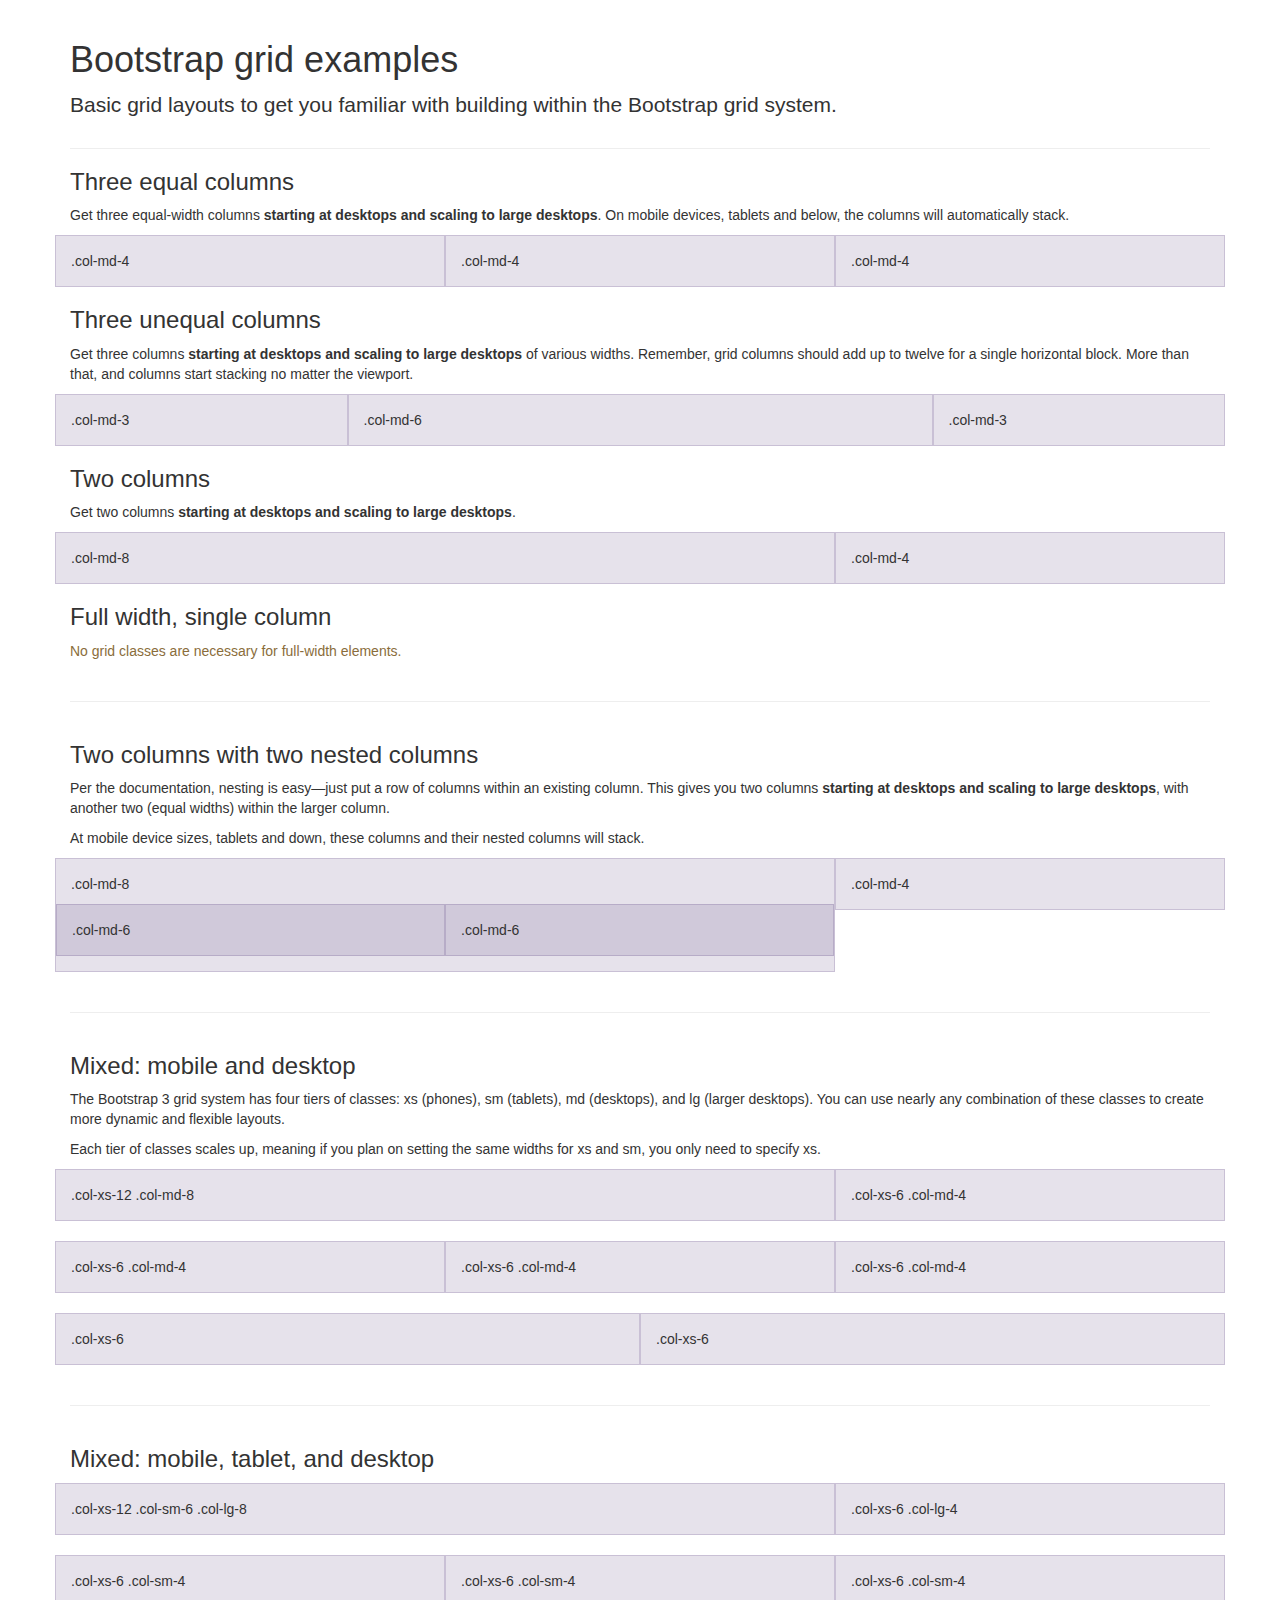
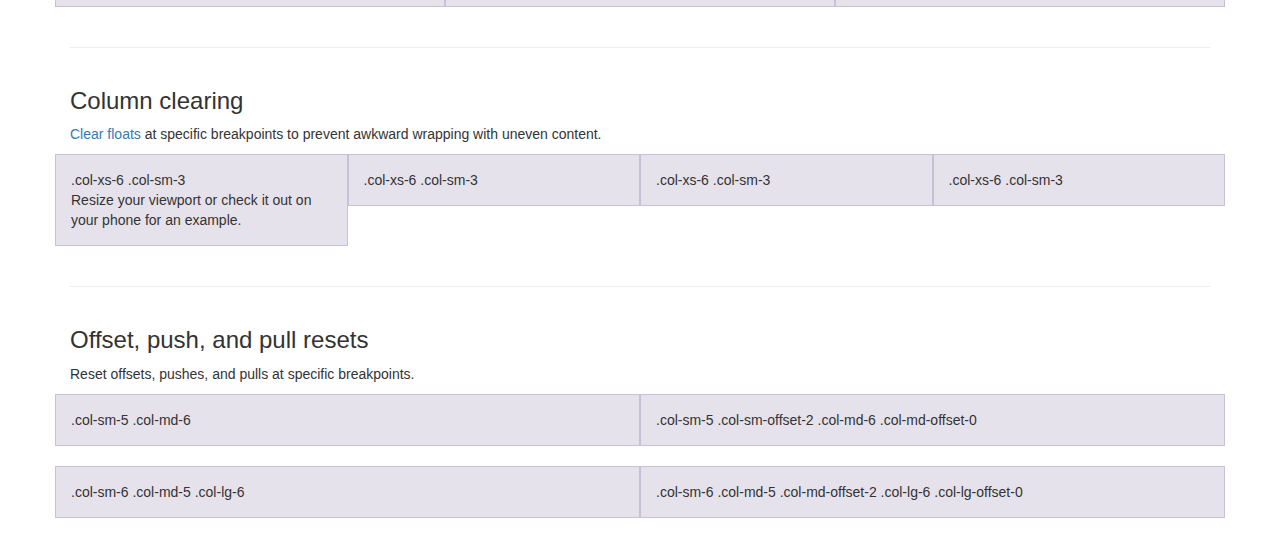
<file: examples/grid/index.html>
<!DOCTYPE html>
<html lang="en">
  <head>
    <meta charset="utf-8">
    <meta http-equiv="X-UA-Compatible" content="IE=edge">
    <meta name="viewport" content="width=device-width, initial-scale=1">
    <!-- The above 3 meta tags *must* come first in the head; any other head content must come *after* these tags -->
    <meta name="description" content="">
    <meta name="author" content="">
    <link rel="icon" href="../../favicon.ico">

    <title>Grid Template for Bootstrap</title>

    <!-- Bootstrap core CSS -->
    <link href="../../dist/css/bootstrap.min.css" rel="stylesheet">

    <!-- IE10 viewport hack for Surface/desktop Windows 8 bug -->
    <link href="../../assets/css/ie10-viewport-bug-workaround.css" rel="stylesheet">

    <!-- Custom styles for this template -->
    <link href="grid.css" rel="stylesheet">

    <!-- Just for debugging purposes. Don't actually copy these 2 lines! -->
    <!--[if lt IE 9]><script src="../../assets/js/ie8-responsive-file-warning.js"></script><![endif]-->
    <script src="../../assets/js/ie-emulation-modes-warning.js"></script>

    <!-- HTML5 shim and Respond.js for IE8 support of HTML5 elements and media queries -->
    <!--[if lt IE 9]>
      <script src="https://oss.maxcdn.com/html5shiv/3.7.3/html5shiv.min.js"></script>
      <script src="https://oss.maxcdn.com/respond/1.4.2/respond.min.js"></script>
    <![endif]-->
  </head>

  <body>
    <div class="container">

      <div class="page-header">
        <h1>Bootstrap grid examples</h1>
        <p class="lead">Basic grid layouts to get you familiar with building within the Bootstrap grid system.</p>
      </div>

      <h3>Three equal columns</h3>
      <p>Get three equal-width columns <strong>starting at desktops and scaling to large desktops</strong>. On mobile devices, tablets and below, the columns will automatically stack.</p>
      <div class="row">
        <div class="col-md-4">.col-md-4</div>
        <div class="col-md-4">.col-md-4</div>
        <div class="col-md-4">.col-md-4</div>
      </div>

      <h3>Three unequal columns</h3>
      <p>Get three columns <strong>starting at desktops and scaling to large desktops</strong> of various widths. Remember, grid columns should add up to twelve for a single horizontal block. More than that, and columns start stacking no matter the viewport.</p>
      <div class="row">
        <div class="col-md-3">.col-md-3</div>
        <div class="col-md-6">.col-md-6</div>
        <div class="col-md-3">.col-md-3</div>
      </div>

      <h3>Two columns</h3>
      <p>Get two columns <strong>starting at desktops and scaling to large desktops</strong>.</p>
      <div class="row">
        <div class="col-md-8">.col-md-8</div>
        <div class="col-md-4">.col-md-4</div>
      </div>

      <h3>Full width, single column</h3>
      <p class="text-warning">No grid classes are necessary for full-width elements.</p>

      <hr>

      <h3>Two columns with two nested columns</h3>
      <p>Per the documentation, nesting is easy—just put a row of columns within an existing column. This gives you two columns <strong>starting at desktops and scaling to large desktops</strong>, with another two (equal widths) within the larger column.</p>
      <p>At mobile device sizes, tablets and down, these columns and their nested columns will stack.</p>
      <div class="row">
        <div class="col-md-8">
          .col-md-8
          <div class="row">
            <div class="col-md-6">.col-md-6</div>
            <div class="col-md-6">.col-md-6</div>
          </div>
        </div>
        <div class="col-md-4">.col-md-4</div>
      </div>

      <hr>

      <h3>Mixed: mobile and desktop</h3>
      <p>The Bootstrap 3 grid system has four tiers of classes: xs (phones), sm (tablets), md (desktops), and lg (larger desktops). You can use nearly any combination of these classes to create more dynamic and flexible layouts.</p>
      <p>Each tier of classes scales up, meaning if you plan on setting the same widths for xs and sm, you only need to specify xs.</p>
      <div class="row">
        <div class="col-xs-12 col-md-8">.col-xs-12 .col-md-8</div>
        <div class="col-xs-6 col-md-4">.col-xs-6 .col-md-4</div>
      </div>
      <div class="row">
        <div class="col-xs-6 col-md-4">.col-xs-6 .col-md-4</div>
        <div class="col-xs-6 col-md-4">.col-xs-6 .col-md-4</div>
        <div class="col-xs-6 col-md-4">.col-xs-6 .col-md-4</div>
      </div>
      <div class="row">
        <div class="col-xs-6">.col-xs-6</div>
        <div class="col-xs-6">.col-xs-6</div>
      </div>

      <hr>

      <h3>Mixed: mobile, tablet, and desktop</h3>
      <p></p>
      <div class="row">
        <div class="col-xs-12 col-sm-6 col-lg-8">.col-xs-12 .col-sm-6 .col-lg-8</div>
        <div class="col-xs-6 col-lg-4">.col-xs-6 .col-lg-4</div>
      </div>
      <div class="row">
        <div class="col-xs-6 col-sm-4">.col-xs-6 .col-sm-4</div>
        <div class="col-xs-6 col-sm-4">.col-xs-6 .col-sm-4</div>
        <div class="col-xs-6 col-sm-4">.col-xs-6 .col-sm-4</div>
      </div>

      <hr>

      <h3>Column clearing</h3>
      <p><a href="http://getbootstrap.com/css/#grid-responsive-resets">Clear floats</a> at specific breakpoints to prevent awkward wrapping with uneven content.</p>
      <div class="row">
        <div class="col-xs-6 col-sm-3">
          .col-xs-6 .col-sm-3
          <br>
          Resize your viewport or check it out on your phone for an example.
        </div>
        <div class="col-xs-6 col-sm-3">.col-xs-6 .col-sm-3</div>

        <!-- Add the extra clearfix for only the required viewport -->
        <div class="clearfix visible-xs"></div>

        <div class="col-xs-6 col-sm-3">.col-xs-6 .col-sm-3</div>
        <div class="col-xs-6 col-sm-3">.col-xs-6 .col-sm-3</div>
      </div>

      <hr>

      <h3>Offset, push, and pull resets</h3>
      <p>Reset offsets, pushes, and pulls at specific breakpoints.</p>
      <div class="row">
        <div class="col-sm-5 col-md-6">.col-sm-5 .col-md-6</div>
        <div class="col-sm-5 col-sm-offset-2 col-md-6 col-md-offset-0">.col-sm-5 .col-sm-offset-2 .col-md-6 .col-md-offset-0</div>
      </div>
      <div class="row">
        <div class="col-sm-6 col-md-5 col-lg-6">.col-sm-6 .col-md-5 .col-lg-6</div>
        <div class="col-sm-6 col-md-5 col-md-offset-2 col-lg-6 col-lg-offset-0">.col-sm-6 .col-md-5 .col-md-offset-2 .col-lg-6 .col-lg-offset-0</div>
      </div>


    </div> <!-- /container -->


    <!-- IE10 viewport hack for Surface/desktop Windows 8 bug -->
    <script src="../../assets/js/ie10-viewport-bug-workaround.js"></script>
  </body>
</html>
</file>
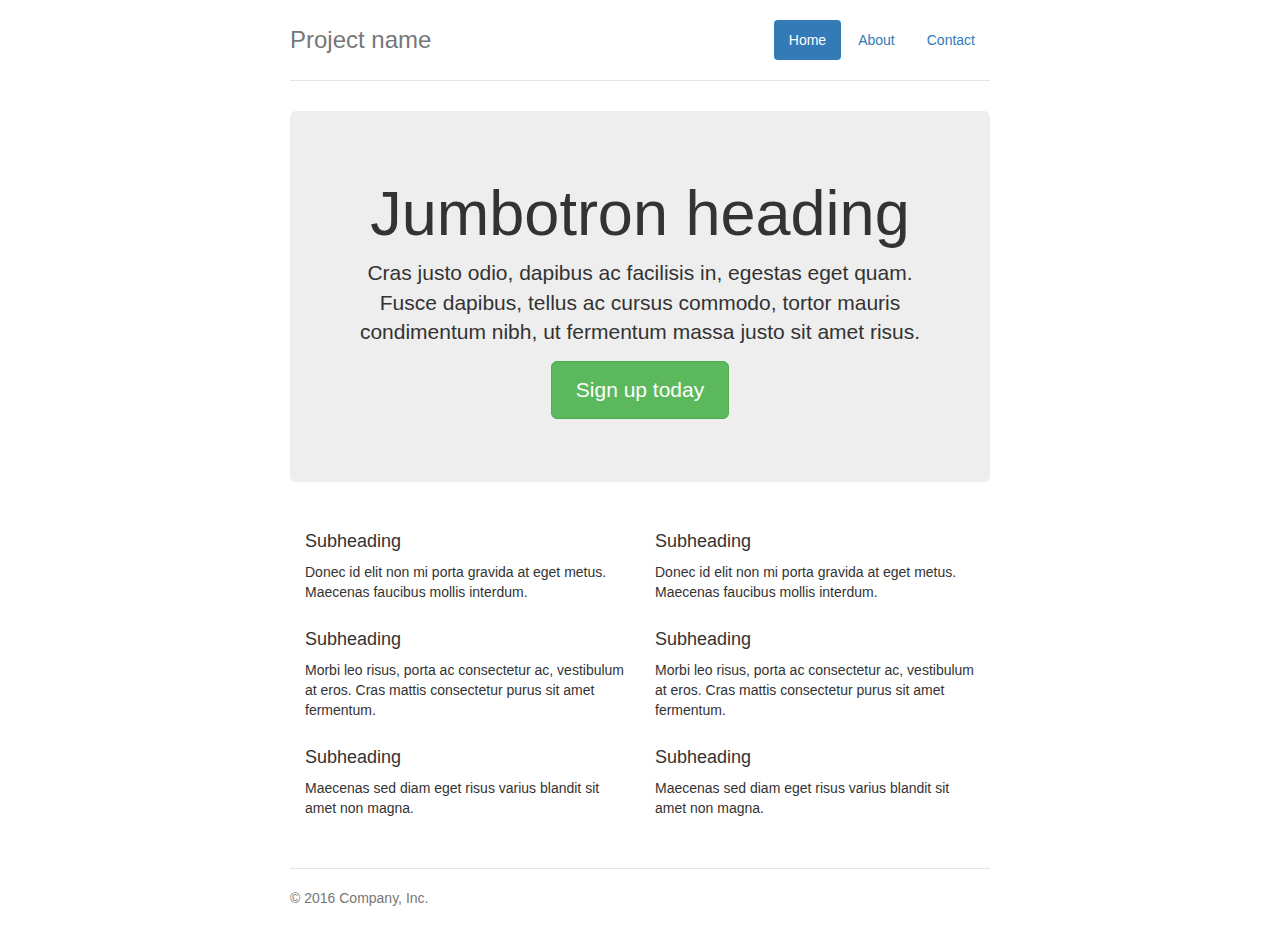
<file: examples/jumbotron-narrow/index.html>
<!DOCTYPE html>
<html lang="en">
  <head>
    <meta charset="utf-8">
    <meta http-equiv="X-UA-Compatible" content="IE=edge">
    <meta name="viewport" content="width=device-width, initial-scale=1">
    <!-- The above 3 meta tags *must* come first in the head; any other head content must come *after* these tags -->
    <meta name="description" content="">
    <meta name="author" content="">
    <link rel="icon" href="../../favicon.ico">

    <title>Narrow Jumbotron Template for Bootstrap</title>

    <!-- Bootstrap core CSS -->
    <link href="../../dist/css/bootstrap.min.css" rel="stylesheet">

    <!-- IE10 viewport hack for Surface/desktop Windows 8 bug -->
    <link href="../../assets/css/ie10-viewport-bug-workaround.css" rel="stylesheet">

    <!-- Custom styles for this template -->
    <link href="jumbotron-narrow.css" rel="stylesheet">

    <!-- Just for debugging purposes. Don't actually copy these 2 lines! -->
    <!--[if lt IE 9]><script src="../../assets/js/ie8-responsive-file-warning.js"></script><![endif]-->
    <script src="../../assets/js/ie-emulation-modes-warning.js"></script>

    <!-- HTML5 shim and Respond.js for IE8 support of HTML5 elements and media queries -->
    <!--[if lt IE 9]>
      <script src="https://oss.maxcdn.com/html5shiv/3.7.3/html5shiv.min.js"></script>
      <script src="https://oss.maxcdn.com/respond/1.4.2/respond.min.js"></script>
    <![endif]-->
  </head>

  <body>

    <div class="container">
      <div class="header clearfix">
        <nav>
          <ul class="nav nav-pills pull-right">
            <li role="presentation" class="active"><a href="#">Home</a></li>
            <li role="presentation"><a href="#">About</a></li>
            <li role="presentation"><a href="#">Contact</a></li>
          </ul>
        </nav>
        <h3 class="text-muted">Project name</h3>
      </div>

      <div class="jumbotron">
        <h1>Jumbotron heading</h1>
        <p class="lead">Cras justo odio, dapibus ac facilisis in, egestas eget quam. Fusce dapibus, tellus ac cursus commodo, tortor mauris condimentum nibh, ut fermentum massa justo sit amet risus.</p>
        <p><a class="btn btn-lg btn-success" href="#" role="button">Sign up today</a></p>
      </div>

      <div class="row marketing">
        <div class="col-lg-6">
          <h4>Subheading</h4>
          <p>Donec id elit non mi porta gravida at eget metus. Maecenas faucibus mollis interdum.</p>

          <h4>Subheading</h4>
          <p>Morbi leo risus, porta ac consectetur ac, vestibulum at eros. Cras mattis consectetur purus sit amet fermentum.</p>

          <h4>Subheading</h4>
          <p>Maecenas sed diam eget risus varius blandit sit amet non magna.</p>
        </div>

        <div class="col-lg-6">
          <h4>Subheading</h4>
          <p>Donec id elit non mi porta gravida at eget metus. Maecenas faucibus mollis interdum.</p>

          <h4>Subheading</h4>
          <p>Morbi leo risus, porta ac consectetur ac, vestibulum at eros. Cras mattis consectetur purus sit amet fermentum.</p>

          <h4>Subheading</h4>
          <p>Maecenas sed diam eget risus varius blandit sit amet non magna.</p>
        </div>
      </div>

      <footer class="footer">
        <p>&copy; 2016 Company, Inc.</p>
      </footer>

    </div> <!-- /container -->


    <!-- IE10 viewport hack for Surface/desktop Windows 8 bug -->
    <script src="../../assets/js/ie10-viewport-bug-workaround.js"></script>
  </body>
</html>
</file>
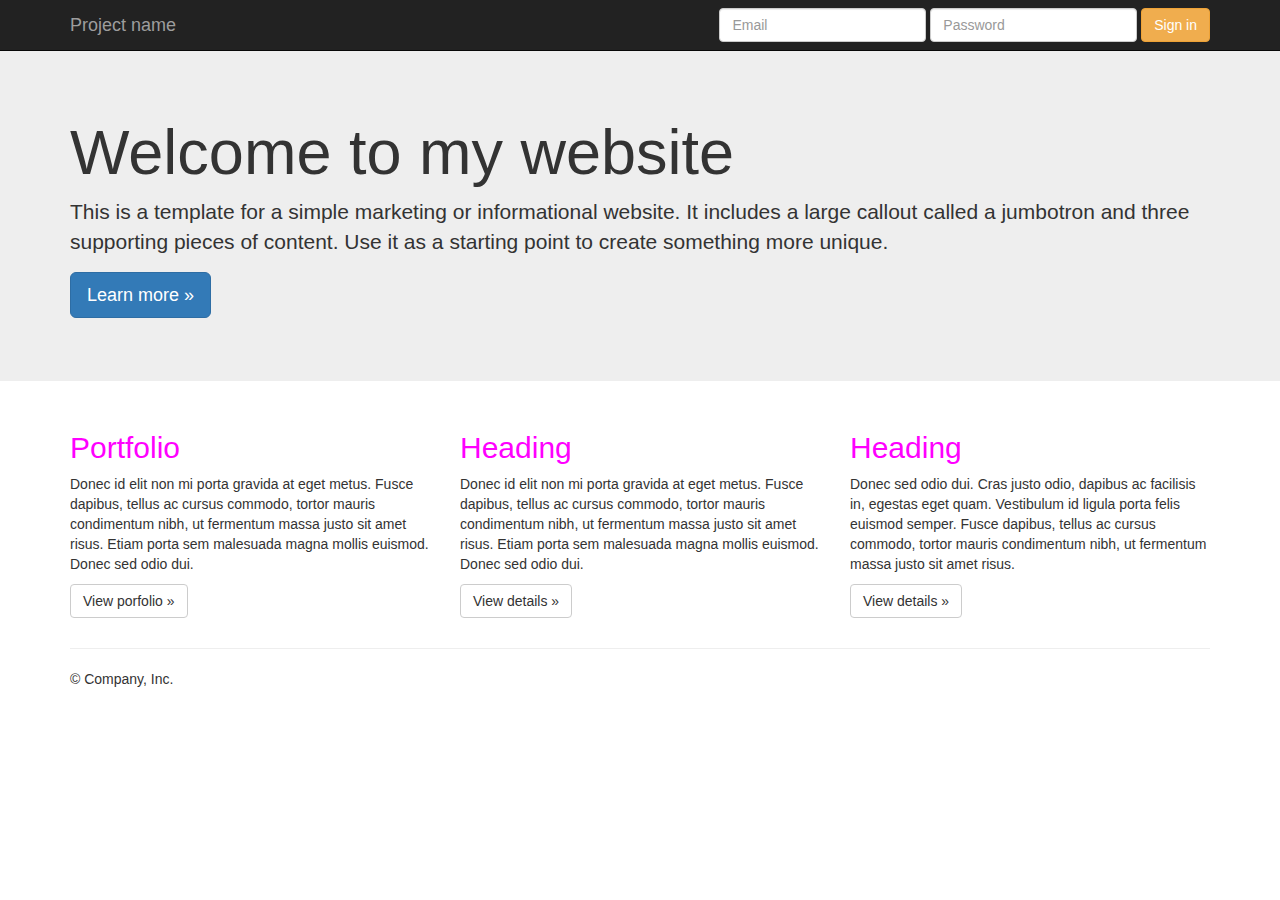
<file: examples/jumbotron/index.html>
<!DOCTYPE html>
<html lang="en">
  <head>
    <meta charset="utf-8">
    <meta http-equiv="X-UA-Compatible" content="IE=edge">
    <meta name="viewport" content="width=device-width, initial-scale=1">
    <!-- The above 3 meta tags *must* come first in the head; any other head content must come *after* these tags -->
    <meta name="description" content="">
    <meta name="author" content="">
    <link rel="icon" href="../../favicon.ico">

    <title>This is my personal website</title>

    <!-- Bootstrap core CSS -->
    <link href="../../dist/css/bootstrap.min.css" rel="stylesheet">

    <!-- IE10 viewport hack for Surface/desktop Windows 8 bug -->
    <link href="../../assets/css/ie10-viewport-bug-workaround.css" rel="stylesheet">

    <!-- Custom styles for this template -->
    <link href="jumbotron.css" rel="stylesheet">

    <!-- Just for debugging purposes. Don't actually copy these 2 lines! -->
    <!--[if lt IE 9]><script src="../../assets/js/ie8-responsive-file-warning.js"></script><![endif]-->
    <script src="../../assets/js/ie-emulation-modes-warning.js"></script>

    <!-- HTML5 shim and Respond.js for IE8 support of HTML5 elements and media queries -->
    <!--[if lt IE 9]>
      <script src="https://oss.maxcdn.com/html5shiv/3.7.3/html5shiv.min.js"></script>
      <script src="https://oss.maxcdn.com/respond/1.4.2/respond.min.js"></script>
    <![endif]-->
  </head>

  <body>

    <nav class="navbar navbar-inverse navbar-fixed-top">
      <div class="container">
        <div class="navbar-header">
          <button type="button" class="navbar-toggle collapsed" data-toggle="collapse" data-target="#navbar" aria-expanded="false" aria-controls="navbar">
            <span class="sr-only">Toggle navigation</span>
            <span class="icon-bar"></span>
            <span class="icon-bar"></span>
            <span class="icon-bar"></span>
          </button>
          <a class="navbar-brand" href="#">Project name</a>
        </div>
        <div id="navbar" class="navbar-collapse collapse">
          <form class="navbar-form navbar-right">
            <div class="form-group">
              <input type="text" placeholder="Email" class="form-control">
            </div>
            <div class="form-group">
              <input type="password" placeholder="Password" class="form-control">
            </div>
            <button type="submit" class="btn btn-warning">Sign in</button>
          </form>
        </div><!--/.navbar-collapse -->
      </div>
    </nav>

    <!-- Main jumbotron for a primary marketing message or call to action -->
    <div class="jumbotron">
      <div class="container">
        <h1>Welcome to my website</h1>
        <p>This is a template for a simple marketing or informational website. It includes a large callout called a jumbotron and three supporting pieces of content. Use it as a starting point to create something more unique.</p>
        <p><a class="btn btn-primary btn-lg" href="#" role="button">Learn more &raquo;</a></p>
      </div>
    </div>

    <div class="container">
      <!-- Example row of columns -->
      <div class="row">
        <div class="col-md-4">
          <h2>Portfolio</h2>
          <p>Donec id elit non mi porta gravida at eget metus. Fusce dapibus, tellus ac cursus commodo, tortor mauris condimentum nibh, ut fermentum massa justo sit amet risus. Etiam porta sem malesuada magna mollis euismod. Donec sed odio dui. </p>
          <p><a class="btn btn-default" href="portfolio.html" role="button">View porfolio &raquo;</a></p>
        </div>
        <div class="col-md-4">
          <h2>Heading</h2>
          <p>Donec id elit non mi porta gravida at eget metus. Fusce dapibus, tellus ac cursus commodo, tortor mauris condimentum nibh, ut fermentum massa justo sit amet risus. Etiam porta sem malesuada magna mollis euismod. Donec sed odio dui. </p>
          <p><a class="btn btn-default" href="#" role="button">View details &raquo;</a></p>
       </div>
        <div class="col-md-4">
          <h2>Heading</h2>
          <p>Donec sed odio dui. Cras justo odio, dapibus ac facilisis in, egestas eget quam. Vestibulum id ligula porta felis euismod semper. Fusce dapibus, tellus ac cursus commodo, tortor mauris condimentum nibh, ut fermentum massa justo sit amet risus.</p>
          <p><a class="btn btn-default" href="#" role="button">View details &raquo;</a></p>
        </div>
      </div>

      <hr>

      <footer>
        <p>&copy; Company, Inc.</p>
      </footer>
    </div> <!-- /container -->


    <!-- Bootstrap core JavaScript
    ================================================== -->
    <!-- Placed at the end of the document so the pages load faster -->
    <script src="https://ajax.googleapis.com/ajax/libs/jquery/1.12.4/jquery.min.js"></script>
    <script>window.jQuery || document.write('<script src="../../assets/js/vendor/jquery.min.js"><\/script>')</script>
    <script src="../../dist/js/bootstrap.min.js"></script>
    <!-- IE10 viewport hack for Surface/desktop Windows 8 bug -->
    <script src="../../assets/js/ie10-viewport-bug-workaround.js"></script>
  </body>
</html>
</file>
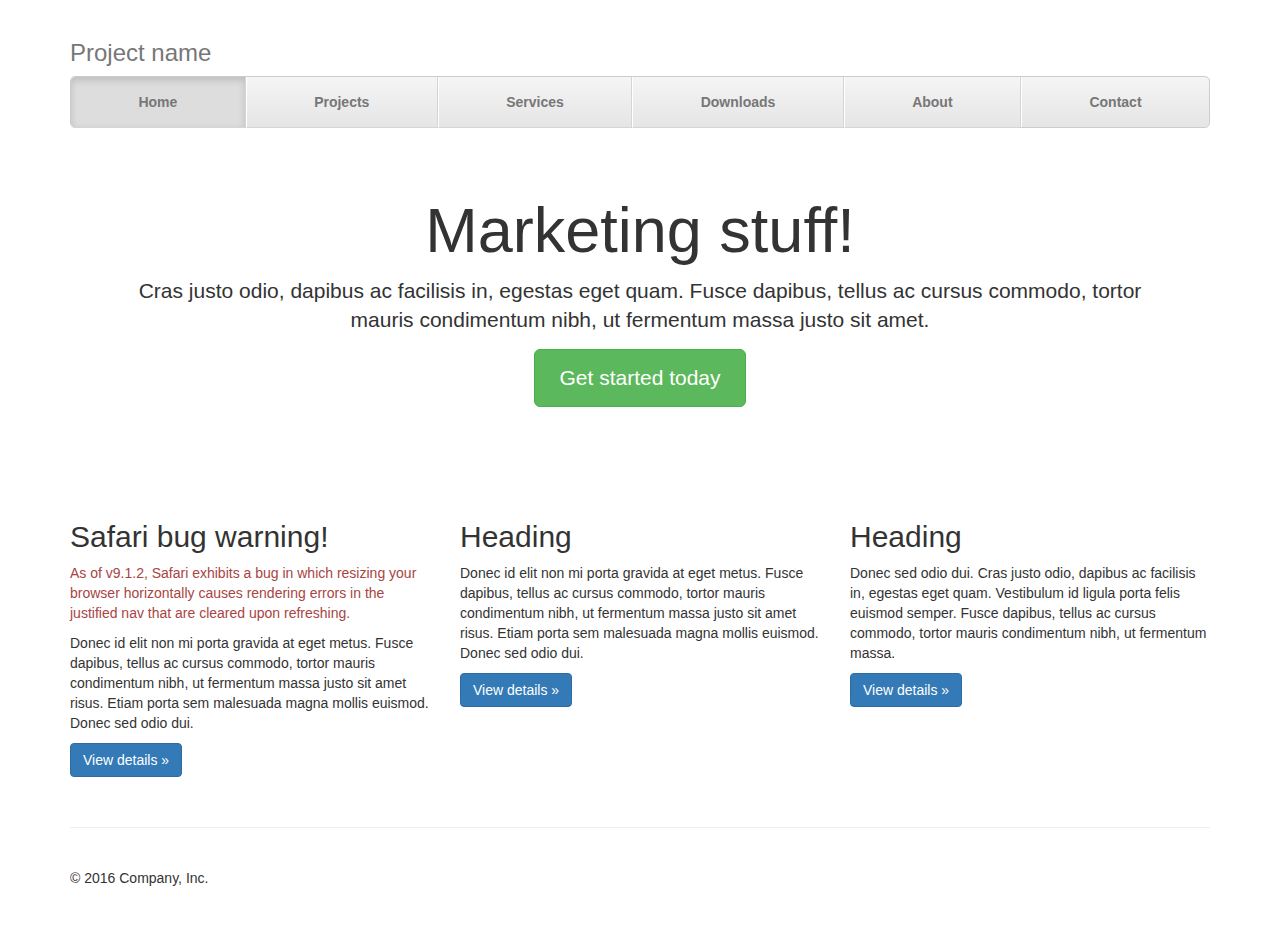
<file: examples/justified-nav/index.html>
<!DOCTYPE html>
<html lang="en">
  <head>
    <meta charset="utf-8">
    <meta http-equiv="X-UA-Compatible" content="IE=edge">
    <meta name="viewport" content="width=device-width, initial-scale=1">
    <!-- The above 3 meta tags *must* come first in the head; any other head content must come *after* these tags -->
    <meta name="description" content="">
    <meta name="author" content="">
    <link rel="icon" href="../../favicon.ico">

    <title>Justified Nav Template for Bootstrap</title>

    <!-- Bootstrap core CSS -->
    <link href="../../dist/css/bootstrap.min.css" rel="stylesheet">

    <!-- IE10 viewport hack for Surface/desktop Windows 8 bug -->
    <link href="../../assets/css/ie10-viewport-bug-workaround.css" rel="stylesheet">

    <!-- Custom styles for this template -->
    <link href="justified-nav.css" rel="stylesheet">

    <!-- Just for debugging purposes. Don't actually copy these 2 lines! -->
    <!--[if lt IE 9]><script src="../../assets/js/ie8-responsive-file-warning.js"></script><![endif]-->
    <script src="../../assets/js/ie-emulation-modes-warning.js"></script>

    <!-- HTML5 shim and Respond.js for IE8 support of HTML5 elements and media queries -->
    <!--[if lt IE 9]>
      <script src="https://oss.maxcdn.com/html5shiv/3.7.3/html5shiv.min.js"></script>
      <script src="https://oss.maxcdn.com/respond/1.4.2/respond.min.js"></script>
    <![endif]-->
  </head>

  <body>

    <div class="container">

      <!-- The justified navigation menu is meant for single line per list item.
           Multiple lines will require custom code not provided by Bootstrap. -->
      <div class="masthead">
        <h3 class="text-muted">Project name</h3>
        <nav>
          <ul class="nav nav-justified">
            <li class="active"><a href="#">Home</a></li>
            <li><a href="#">Projects</a></li>
            <li><a href="#">Services</a></li>
            <li><a href="#">Downloads</a></li>
            <li><a href="#">About</a></li>
            <li><a href="#">Contact</a></li>
          </ul>
        </nav>
      </div>

      <!-- Jumbotron -->
      <div class="jumbotron">
        <h1>Marketing stuff!</h1>
        <p class="lead">Cras justo odio, dapibus ac facilisis in, egestas eget quam. Fusce dapibus, tellus ac cursus commodo, tortor mauris condimentum nibh, ut fermentum massa justo sit amet.</p>
        <p><a class="btn btn-lg btn-success" href="#" role="button">Get started today</a></p>
      </div>

      <!-- Example row of columns -->
      <div class="row">
        <div class="col-lg-4">
          <h2>Safari bug warning!</h2>
          <p class="text-danger">As of v9.1.2, Safari exhibits a bug in which resizing your browser horizontally causes rendering errors in the justified nav that are cleared upon refreshing.</p>
          <p>Donec id elit non mi porta gravida at eget metus. Fusce dapibus, tellus ac cursus commodo, tortor mauris condimentum nibh, ut fermentum massa justo sit amet risus. Etiam porta sem malesuada magna mollis euismod. Donec sed odio dui. </p>
          <p><a class="btn btn-primary" href="#" role="button">View details &raquo;</a></p>
        </div>
        <div class="col-lg-4">
          <h2>Heading</h2>
          <p>Donec id elit non mi porta gravida at eget metus. Fusce dapibus, tellus ac cursus commodo, tortor mauris condimentum nibh, ut fermentum massa justo sit amet risus. Etiam porta sem malesuada magna mollis euismod. Donec sed odio dui. </p>
          <p><a class="btn btn-primary" href="#" role="button">View details &raquo;</a></p>
       </div>
        <div class="col-lg-4">
          <h2>Heading</h2>
          <p>Donec sed odio dui. Cras justo odio, dapibus ac facilisis in, egestas eget quam. Vestibulum id ligula porta felis euismod semper. Fusce dapibus, tellus ac cursus commodo, tortor mauris condimentum nibh, ut fermentum massa.</p>
          <p><a class="btn btn-primary" href="#" role="button">View details &raquo;</a></p>
        </div>
      </div>

      <!-- Site footer -->
      <footer class="footer">
        <p>&copy; 2016 Company, Inc.</p>
      </footer>

    </div> <!-- /container -->


    <!-- IE10 viewport hack for Surface/desktop Windows 8 bug -->
    <script src="../../assets/js/ie10-viewport-bug-workaround.js"></script>
  </body>
</html>
</file>
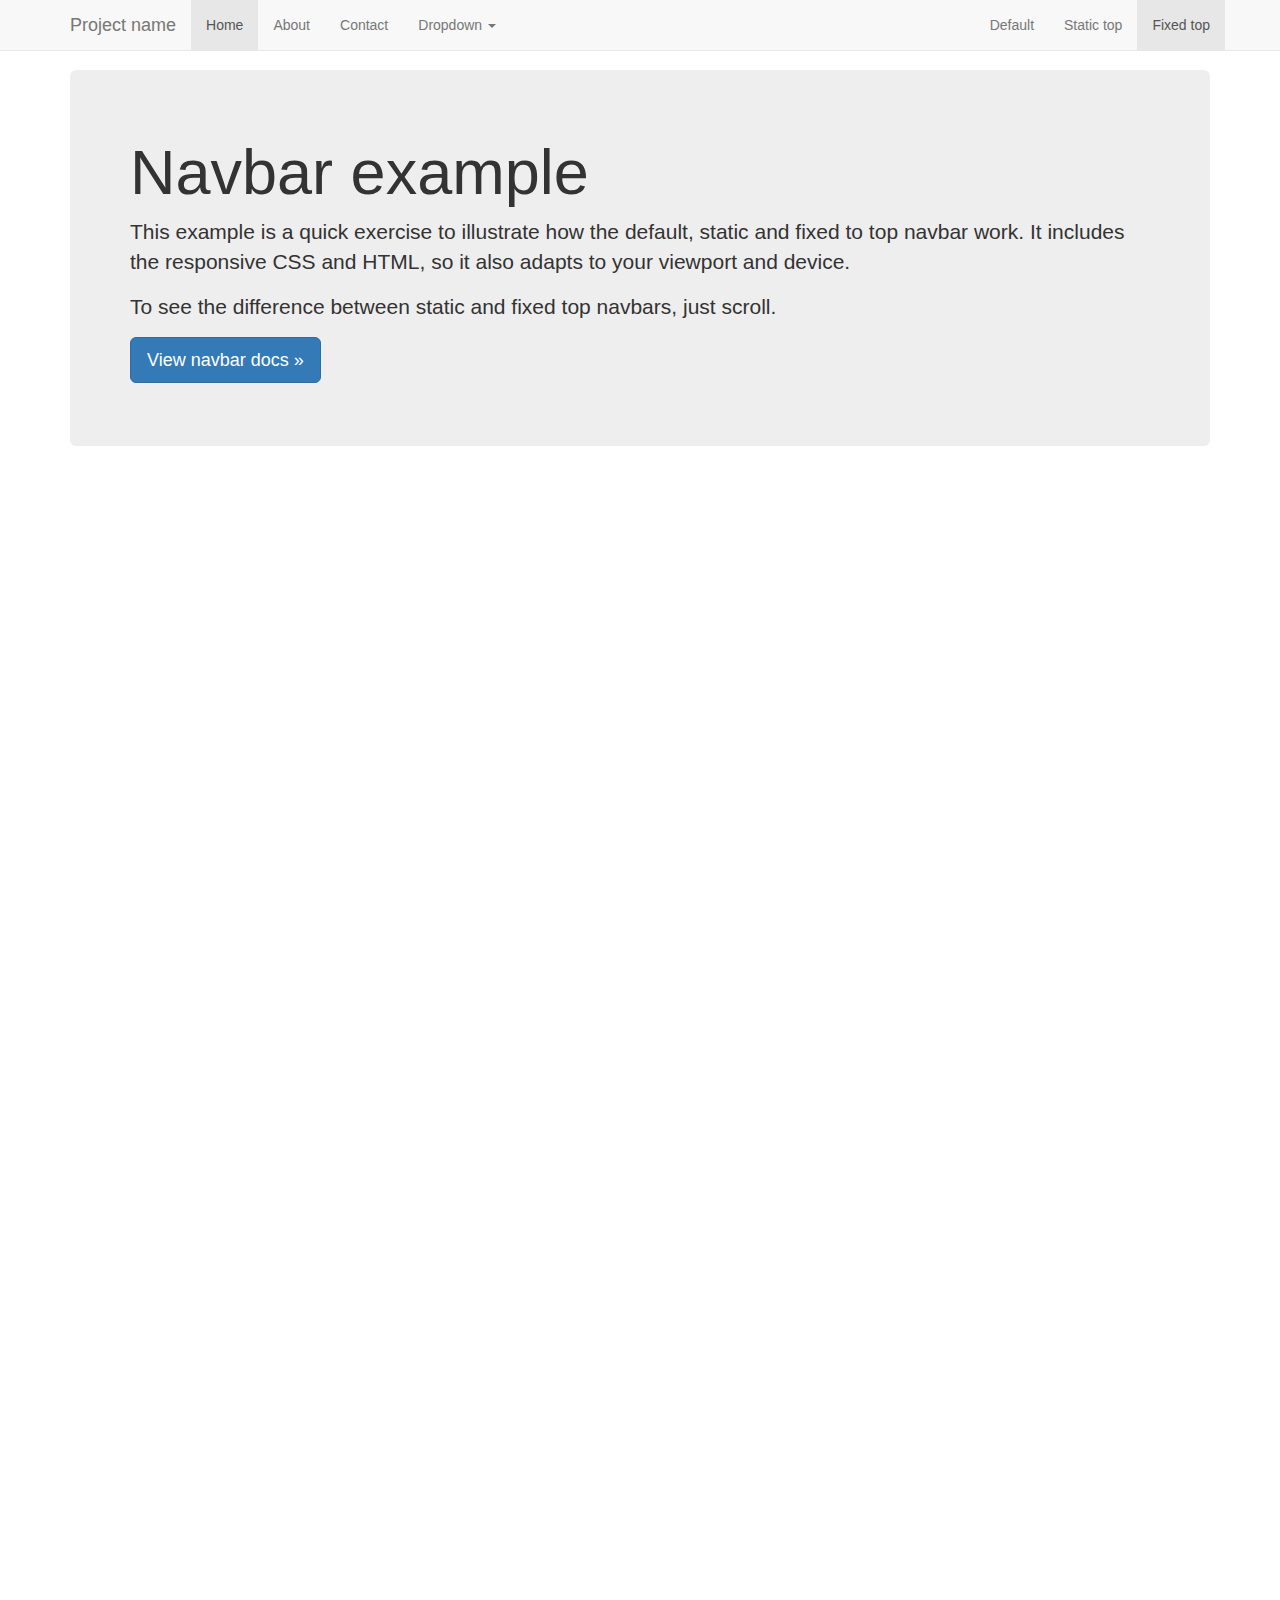
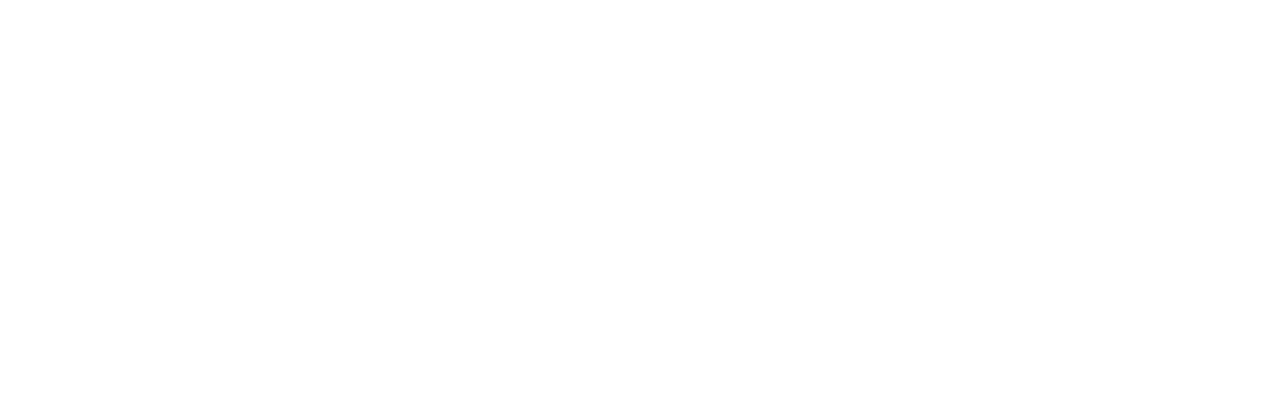
<file: examples/navbar-fixed-top/index.html>
<!DOCTYPE html>
<html lang="en">
  <head>
    <meta charset="utf-8">
    <meta http-equiv="X-UA-Compatible" content="IE=edge">
    <meta name="viewport" content="width=device-width, initial-scale=1">
    <!-- The above 3 meta tags *must* come first in the head; any other head content must come *after* these tags -->
    <meta name="description" content="">
    <meta name="author" content="">
    <link rel="icon" href="../../favicon.ico">

    <title>Fixed Top Navbar Example for Bootstrap</title>

    <!-- Bootstrap core CSS -->
    <link href="../../dist/css/bootstrap.min.css" rel="stylesheet">

    <!-- IE10 viewport hack for Surface/desktop Windows 8 bug -->
    <link href="../../assets/css/ie10-viewport-bug-workaround.css" rel="stylesheet">

    <!-- Custom styles for this template -->
    <link href="navbar-fixed-top.css" rel="stylesheet">

    <!-- Just for debugging purposes. Don't actually copy these 2 lines! -->
    <!--[if lt IE 9]><script src="../../assets/js/ie8-responsive-file-warning.js"></script><![endif]-->
    <script src="../../assets/js/ie-emulation-modes-warning.js"></script>

    <!-- HTML5 shim and Respond.js for IE8 support of HTML5 elements and media queries -->
    <!--[if lt IE 9]>
      <script src="https://oss.maxcdn.com/html5shiv/3.7.3/html5shiv.min.js"></script>
      <script src="https://oss.maxcdn.com/respond/1.4.2/respond.min.js"></script>
    <![endif]-->
  </head>

  <body>

    <!-- Fixed navbar -->
    <nav class="navbar navbar-default navbar-fixed-top">
      <div class="container">
        <div class="navbar-header">
          <button type="button" class="navbar-toggle collapsed" data-toggle="collapse" data-target="#navbar" aria-expanded="false" aria-controls="navbar">
            <span class="sr-only">Toggle navigation</span>
            <span class="icon-bar"></span>
            <span class="icon-bar"></span>
            <span class="icon-bar"></span>
          </button>
          <a class="navbar-brand" href="#">Project name</a>
        </div>
        <div id="navbar" class="navbar-collapse collapse">
          <ul class="nav navbar-nav">
            <li class="active"><a href="#">Home</a></li>
            <li><a href="#about">About</a></li>
            <li><a href="#contact">Contact</a></li>
            <li class="dropdown">
              <a href="#" class="dropdown-toggle" data-toggle="dropdown" role="button" aria-haspopup="true" aria-expanded="false">Dropdown <span class="caret"></span></a>
              <ul class="dropdown-menu">
                <li><a href="#">Action</a></li>
                <li><a href="#">Another action</a></li>
                <li><a href="#">Something else here</a></li>
                <li role="separator" class="divider"></li>
                <li class="dropdown-header">Nav header</li>
                <li><a href="#">Separated link</a></li>
                <li><a href="#">One more separated link</a></li>
              </ul>
            </li>
          </ul>
          <ul class="nav navbar-nav navbar-right">
            <li><a href="../navbar/">Default</a></li>
            <li><a href="../navbar-static-top/">Static top</a></li>
            <li class="active"><a href="./">Fixed top <span class="sr-only">(current)</span></a></li>
          </ul>
        </div><!--/.nav-collapse -->
      </div>
    </nav>

    <div class="container">

      <!-- Main component for a primary marketing message or call to action -->
      <div class="jumbotron">
        <h1>Navbar example</h1>
        <p>This example is a quick exercise to illustrate how the default, static and fixed to top navbar work. It includes the responsive CSS and HTML, so it also adapts to your viewport and device.</p>
        <p>To see the difference between static and fixed top navbars, just scroll.</p>
        <p>
          <a class="btn btn-lg btn-primary" href="../../components/#navbar" role="button">View navbar docs &raquo;</a>
        </p>
      </div>

    </div> <!-- /container -->


    <!-- Bootstrap core JavaScript
    ================================================== -->
    <!-- Placed at the end of the document so the pages load faster -->
    <script src="https://ajax.googleapis.com/ajax/libs/jquery/1.12.4/jquery.min.js"></script>
    <script>window.jQuery || document.write('<script src="../../assets/js/vendor/jquery.min.js"><\/script>')</script>
    <script src="../../dist/js/bootstrap.min.js"></script>
    <!-- IE10 viewport hack for Surface/desktop Windows 8 bug -->
    <script src="../../assets/js/ie10-viewport-bug-workaround.js"></script>
  </body>
</html>
</file>
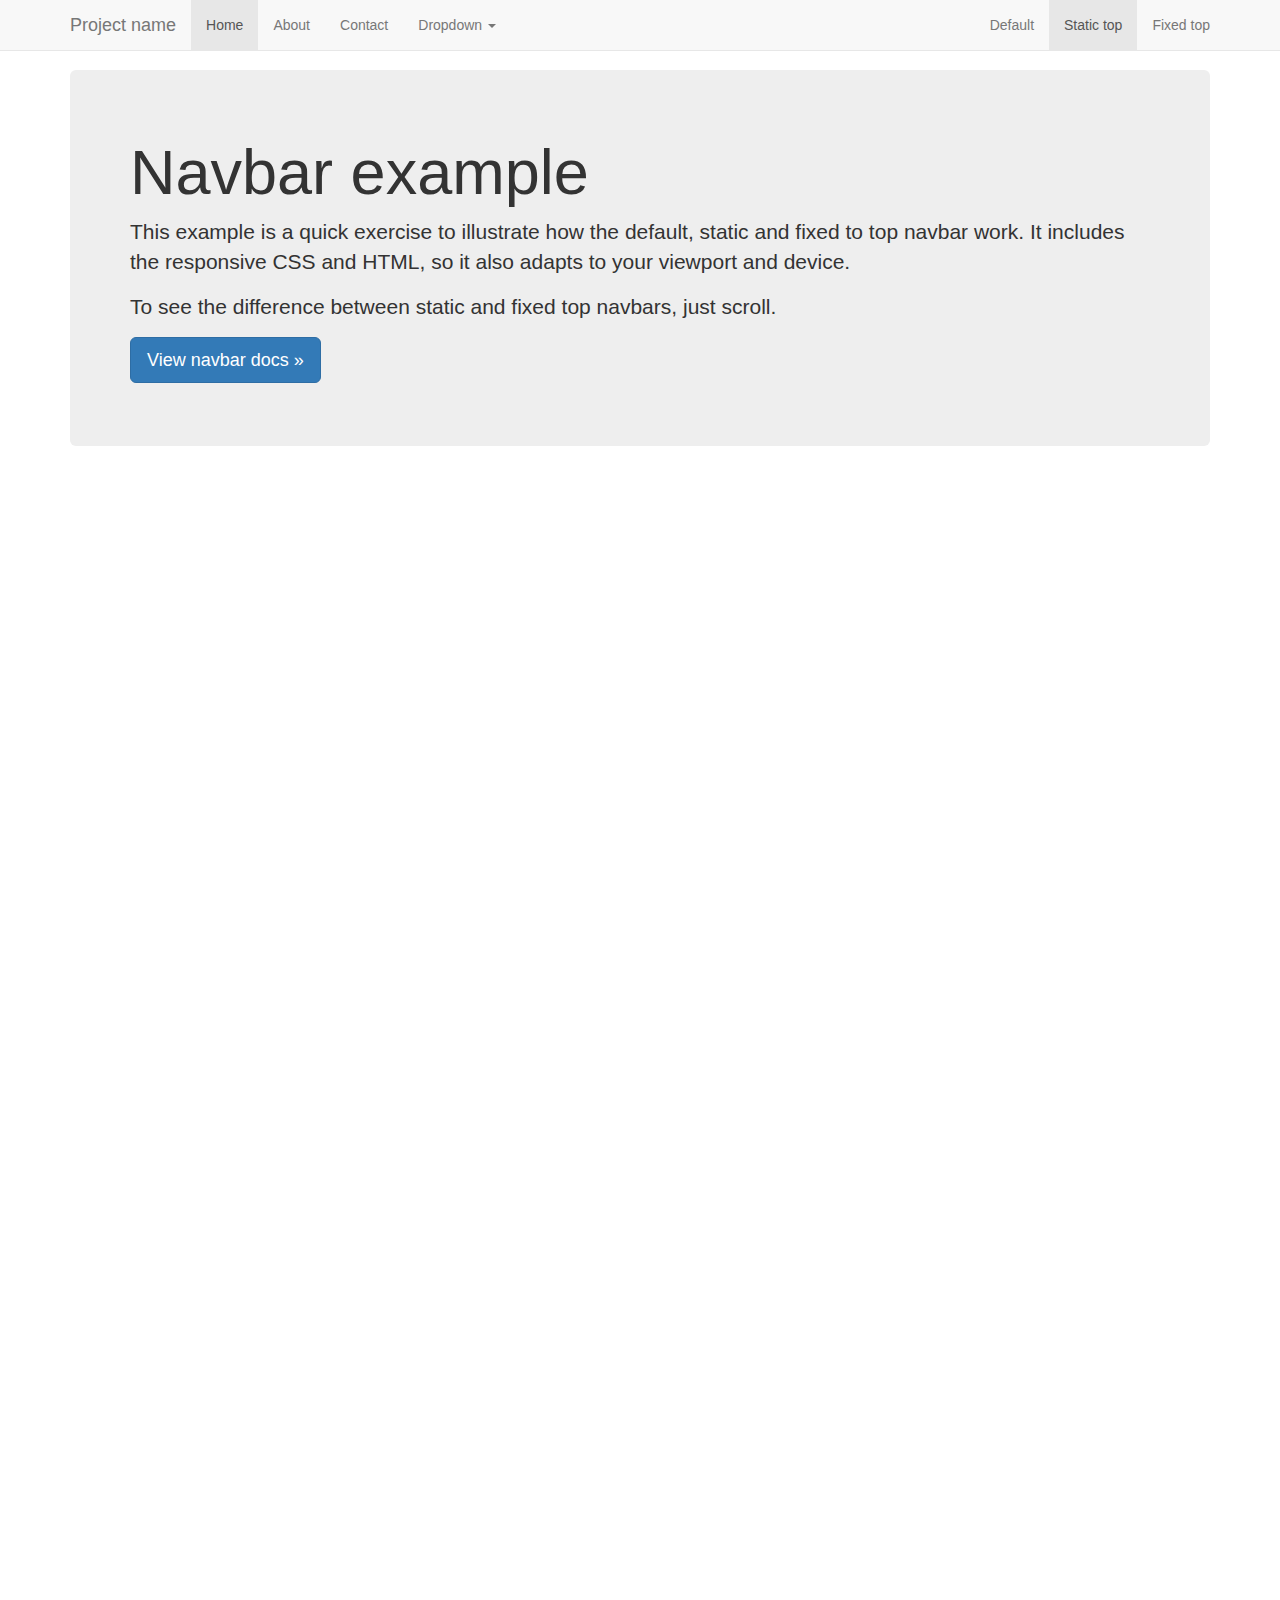
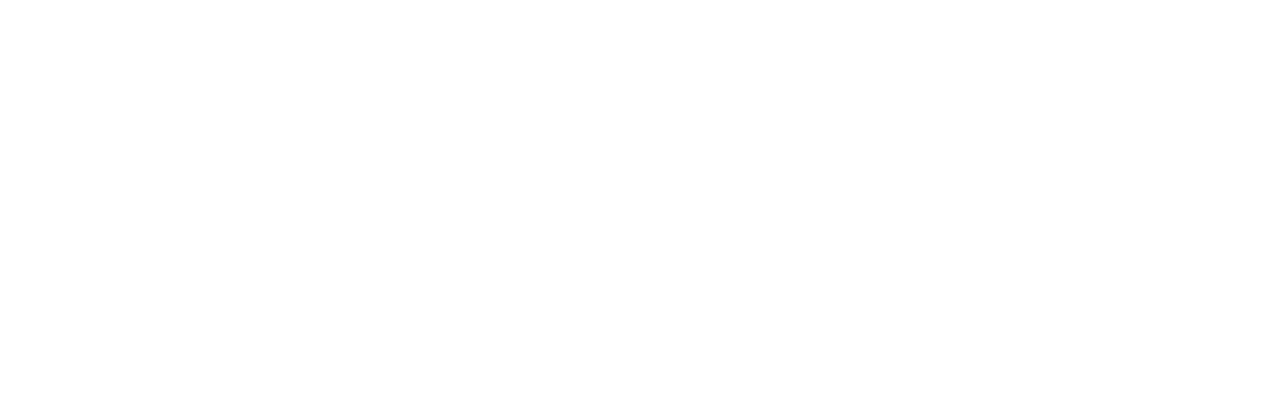
<file: examples/navbar-static-top/index.html>
<!DOCTYPE html>
<html lang="en">
  <head>
    <meta charset="utf-8">
    <meta http-equiv="X-UA-Compatible" content="IE=edge">
    <meta name="viewport" content="width=device-width, initial-scale=1">
    <!-- The above 3 meta tags *must* come first in the head; any other head content must come *after* these tags -->
    <meta name="description" content="">
    <meta name="author" content="">
    <link rel="icon" href="../../favicon.ico">

    <title>Static Top Navbar Example for Bootstrap</title>

    <!-- Bootstrap core CSS -->
    <link href="../../dist/css/bootstrap.min.css" rel="stylesheet">

    <!-- IE10 viewport hack for Surface/desktop Windows 8 bug -->
    <link href="../../assets/css/ie10-viewport-bug-workaround.css" rel="stylesheet">

    <!-- Custom styles for this template -->
    <link href="navbar-static-top.css" rel="stylesheet">

    <!-- Just for debugging purposes. Don't actually copy these 2 lines! -->
    <!--[if lt IE 9]><script src="../../assets/js/ie8-responsive-file-warning.js"></script><![endif]-->
    <script src="../../assets/js/ie-emulation-modes-warning.js"></script>

    <!-- HTML5 shim and Respond.js for IE8 support of HTML5 elements and media queries -->
    <!--[if lt IE 9]>
      <script src="https://oss.maxcdn.com/html5shiv/3.7.3/html5shiv.min.js"></script>
      <script src="https://oss.maxcdn.com/respond/1.4.2/respond.min.js"></script>
    <![endif]-->
  </head>

  <body>

    <!-- Static navbar -->
    <nav class="navbar navbar-default navbar-static-top">
      <div class="container">
        <div class="navbar-header">
          <button type="button" class="navbar-toggle collapsed" data-toggle="collapse" data-target="#navbar" aria-expanded="false" aria-controls="navbar">
            <span class="sr-only">Toggle navigation</span>
            <span class="icon-bar"></span>
            <span class="icon-bar"></span>
            <span class="icon-bar"></span>
          </button>
          <a class="navbar-brand" href="#">Project name</a>
        </div>
        <div id="navbar" class="navbar-collapse collapse">
          <ul class="nav navbar-nav">
            <li class="active"><a href="#">Home</a></li>
            <li><a href="#about">About</a></li>
            <li><a href="#contact">Contact</a></li>
            <li class="dropdown">
              <a href="#" class="dropdown-toggle" data-toggle="dropdown" role="button" aria-haspopup="true" aria-expanded="false">Dropdown <span class="caret"></span></a>
              <ul class="dropdown-menu">
                <li><a href="#">Action</a></li>
                <li><a href="#">Another action</a></li>
                <li><a href="#">Something else here</a></li>
                <li role="separator" class="divider"></li>
                <li class="dropdown-header">Nav header</li>
                <li><a href="#">Separated link</a></li>
                <li><a href="#">One more separated link</a></li>
              </ul>
            </li>
          </ul>
          <ul class="nav navbar-nav navbar-right">
            <li><a href="../navbar/">Default</a></li>
            <li class="active"><a href="./">Static top <span class="sr-only">(current)</span></a></li>
            <li><a href="../navbar-fixed-top/">Fixed top</a></li>
          </ul>
        </div><!--/.nav-collapse -->
      </div>
    </nav>


    <div class="container">

      <!-- Main component for a primary marketing message or call to action -->
      <div class="jumbotron">
        <h1>Navbar example</h1>
        <p>This example is a quick exercise to illustrate how the default, static and fixed to top navbar work. It includes the responsive CSS and HTML, so it also adapts to your viewport and device.</p>
        <p>To see the difference between static and fixed top navbars, just scroll.</p>
        <p>
          <a class="btn btn-lg btn-primary" href="../../components/#navbar" role="button">View navbar docs &raquo;</a>
        </p>
      </div>

    </div> <!-- /container -->


    <!-- Bootstrap core JavaScript
    ================================================== -->
    <!-- Placed at the end of the document so the pages load faster -->
    <script src="https://ajax.googleapis.com/ajax/libs/jquery/1.12.4/jquery.min.js"></script>
    <script>window.jQuery || document.write('<script src="../../assets/js/vendor/jquery.min.js"><\/script>')</script>
    <script src="../../dist/js/bootstrap.min.js"></script>
    <!-- IE10 viewport hack for Surface/desktop Windows 8 bug -->
    <script src="../../assets/js/ie10-viewport-bug-workaround.js"></script>
  </body>
</html>
</file>
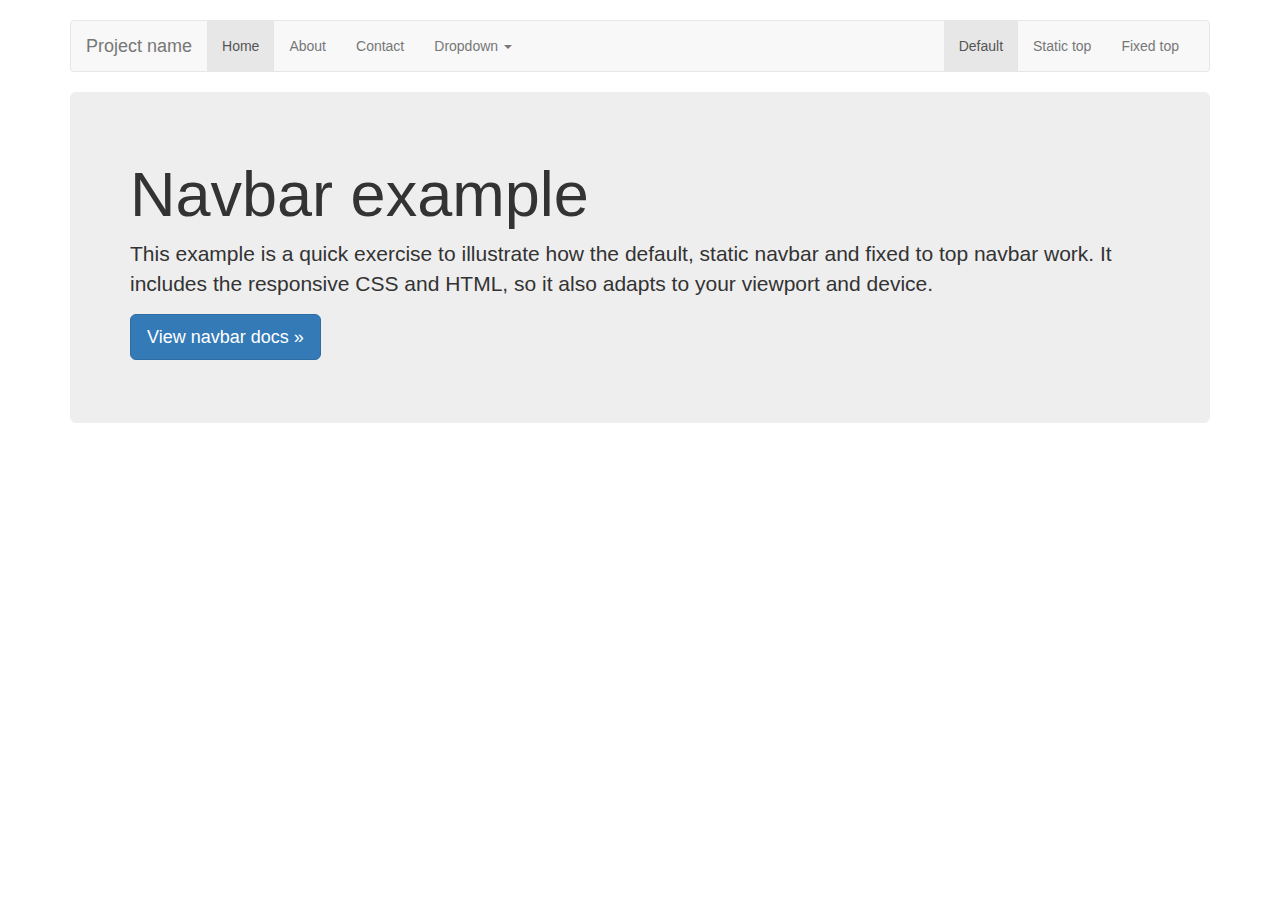
<file: examples/navbar/index.html>
<!DOCTYPE html>
<html lang="en">
  <head>
    <meta charset="utf-8">
    <meta http-equiv="X-UA-Compatible" content="IE=edge">
    <meta name="viewport" content="width=device-width, initial-scale=1">
    <!-- The above 3 meta tags *must* come first in the head; any other head content must come *after* these tags -->
    <meta name="description" content="">
    <meta name="author" content="">
    <link rel="icon" href="../../favicon.ico">

    <title>Navbar Template for Bootstrap</title>

    <!-- Bootstrap core CSS -->
    <link href="../../dist/css/bootstrap.min.css" rel="stylesheet">

    <!-- IE10 viewport hack for Surface/desktop Windows 8 bug -->
    <link href="../../assets/css/ie10-viewport-bug-workaround.css" rel="stylesheet">

    <!-- Custom styles for this template -->
    <link href="navbar.css" rel="stylesheet">

    <!-- Just for debugging purposes. Don't actually copy these 2 lines! -->
    <!--[if lt IE 9]><script src="../../assets/js/ie8-responsive-file-warning.js"></script><![endif]-->
    <script src="../../assets/js/ie-emulation-modes-warning.js"></script>

    <!-- HTML5 shim and Respond.js for IE8 support of HTML5 elements and media queries -->
    <!--[if lt IE 9]>
      <script src="https://oss.maxcdn.com/html5shiv/3.7.3/html5shiv.min.js"></script>
      <script src="https://oss.maxcdn.com/respond/1.4.2/respond.min.js"></script>
    <![endif]-->
  </head>

  <body>

    <div class="container">

      <!-- Static navbar -->
      <nav class="navbar navbar-default">
        <div class="container-fluid">
          <div class="navbar-header">
            <button type="button" class="navbar-toggle collapsed" data-toggle="collapse" data-target="#navbar" aria-expanded="false" aria-controls="navbar">
              <span class="sr-only">Toggle navigation</span>
              <span class="icon-bar"></span>
              <span class="icon-bar"></span>
              <span class="icon-bar"></span>
            </button>
            <a class="navbar-brand" href="#">Project name</a>
          </div>
          <div id="navbar" class="navbar-collapse collapse">
            <ul class="nav navbar-nav">
              <li class="active"><a href="#">Home</a></li>
              <li><a href="#">About</a></li>
              <li><a href="#">Contact</a></li>
              <li class="dropdown">
                <a href="#" class="dropdown-toggle" data-toggle="dropdown" role="button" aria-haspopup="true" aria-expanded="false">Dropdown <span class="caret"></span></a>
                <ul class="dropdown-menu">
                  <li><a href="#">Action</a></li>
                  <li><a href="#">Another action</a></li>
                  <li><a href="#">Something else here</a></li>
                  <li role="separator" class="divider"></li>
                  <li class="dropdown-header">Nav header</li>
                  <li><a href="#">Separated link</a></li>
                  <li><a href="#">One more separated link</a></li>
                </ul>
              </li>
            </ul>
            <ul class="nav navbar-nav navbar-right">
              <li class="active"><a href="./">Default <span class="sr-only">(current)</span></a></li>
              <li><a href="../navbar-static-top/">Static top</a></li>
              <li><a href="../navbar-fixed-top/">Fixed top</a></li>
            </ul>
          </div><!--/.nav-collapse -->
        </div><!--/.container-fluid -->
      </nav>

      <!-- Main component for a primary marketing message or call to action -->
      <div class="jumbotron">
        <h1>Navbar example</h1>
        <p>This example is a quick exercise to illustrate how the default, static navbar and fixed to top navbar work. It includes the responsive CSS and HTML, so it also adapts to your viewport and device.</p>
        <p>
          <a class="btn btn-lg btn-primary" href="../../components/#navbar" role="button">View navbar docs &raquo;</a>
        </p>
      </div>

    </div> <!-- /container -->


    <!-- Bootstrap core JavaScript
    ================================================== -->
    <!-- Placed at the end of the document so the pages load faster -->
    <script src="https://ajax.googleapis.com/ajax/libs/jquery/1.12.4/jquery.min.js"></script>
    <script>window.jQuery || document.write('<script src="../../assets/js/vendor/jquery.min.js"><\/script>')</script>
    <script src="../../dist/js/bootstrap.min.js"></script>
    <!-- IE10 viewport hack for Surface/desktop Windows 8 bug -->
    <script src="../../assets/js/ie10-viewport-bug-workaround.js"></script>
  </body>
</html>
</file>
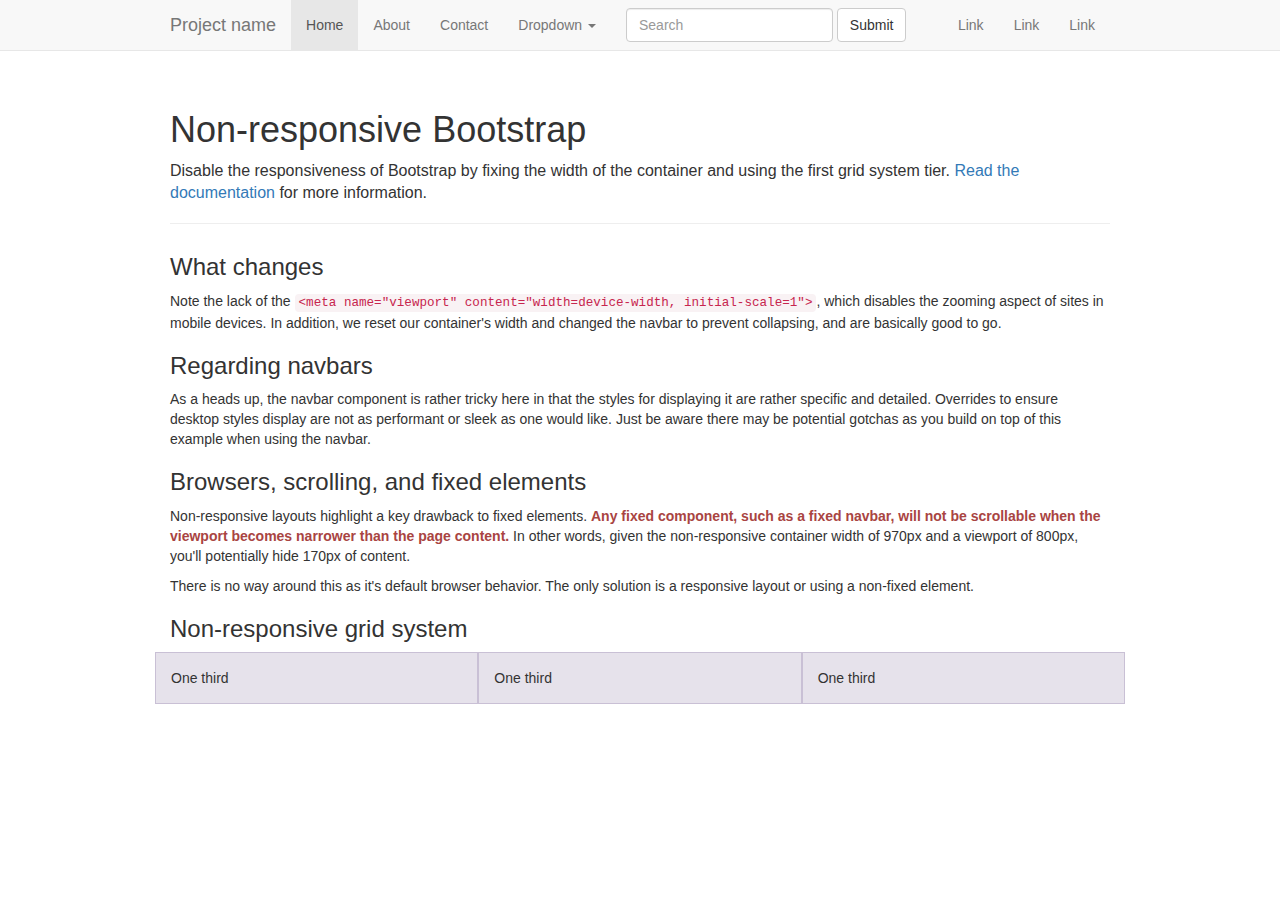
<file: examples/non-responsive/index.html>
<!DOCTYPE html>
<html lang="en">
  <head>
    <meta charset="utf-8">
    <meta http-equiv="X-UA-Compatible" content="IE=edge">
    <!-- The above 2 meta tags *must* come first in the head; any other head content must come *after* these tags -->
    <meta name="description" content="">
    <meta name="author" content="">

    <!-- Note there is no responsive meta tag here -->

    <link rel="icon" href="../../favicon.ico">

    <title>Non-responsive Template for Bootstrap</title>

    <!-- Bootstrap core CSS -->
    <link href="../../dist/css/bootstrap.min.css" rel="stylesheet">

    <!-- IE10 viewport hack for Surface/desktop Windows 8 bug -->
    <link href="../../assets/css/ie10-viewport-bug-workaround.css" rel="stylesheet">

    <!-- Custom styles for this template -->
    <link href="non-responsive.css" rel="stylesheet">

    <!-- Just for debugging purposes. Don't actually copy these 2 lines! -->
    <!--[if lt IE 9]><script src="../../assets/js/ie8-responsive-file-warning.js"></script><![endif]-->
    <script src="../../assets/js/ie-emulation-modes-warning.js"></script>

    <!-- HTML5 shim and Respond.js for IE8 support of HTML5 elements and media queries -->
    <!--[if lt IE 9]>
      <script src="https://oss.maxcdn.com/html5shiv/3.7.3/html5shiv.min.js"></script>
      <script src="https://oss.maxcdn.com/respond/1.4.2/respond.min.js"></script>
    <![endif]-->
  </head>

  <body>

    <!-- Fixed navbar -->
    <nav class="navbar navbar-default navbar-fixed-top">
      <div class="container">
        <div class="navbar-header">
          <!-- The mobile navbar-toggle button can be safely removed since you do not need it in a non-responsive implementation -->
          <a class="navbar-brand" href="#">Project name</a>
        </div>
        <!-- Note that the .navbar-collapse and .collapse classes have been removed from the #navbar -->
        <div id="navbar">
          <ul class="nav navbar-nav">
            <li class="active"><a href="#">Home</a></li>
            <li><a href="#about">About</a></li>
            <li><a href="#contact">Contact</a></li>
            <li class="dropdown">
              <a href="#" class="dropdown-toggle" data-toggle="dropdown" role="button" aria-haspopup="true" aria-expanded="false">Dropdown <span class="caret"></span></a>
              <ul class="dropdown-menu">
                <li><a href="#">Action</a></li>
                <li><a href="#">Another action</a></li>
                <li><a href="#">Something else here</a></li>
                <li role="separator" class="divider"></li>
                <li class="dropdown-header">Nav header</li>
                <li><a href="#">Separated link</a></li>
                <li><a href="#">One more separated link</a></li>
              </ul>
            </li>
          </ul>
          <form class="navbar-form navbar-left">
            <div class="form-group">
              <input type="text" class="form-control" placeholder="Search">
            </div>
            <button type="submit" class="btn btn-default">Submit</button>
          </form>
          <ul class="nav navbar-nav navbar-right">
            <li><a href="#">Link</a></li>
            <li><a href="#">Link</a></li>
            <li><a href="#">Link</a></li>
          </ul>
        </div><!--/.nav-collapse -->
      </div>
    </nav>

    <div class="container">

      <div class="page-header">
        <h1>Non-responsive Bootstrap</h1>
        <p class="lead">Disable the responsiveness of Bootstrap by fixing the width of the container and using the first grid system tier. <a href="http://getbootstrap.com/getting-started/#disable-responsive">Read the documentation</a> for more information.</p>
      </div>

      <h3>What changes</h3>
      <p>Note the lack of the <code>&lt;meta name="viewport" content="width=device-width, initial-scale=1"&gt;</code>, which disables the zooming aspect of sites in mobile devices. In addition, we reset our container's width and changed the navbar to prevent collapsing, and are basically good to go.</p>

      <h3>Regarding navbars</h3>
      <p>As a heads up, the navbar component is rather tricky here in that the styles for displaying it are rather specific and detailed. Overrides to ensure desktop styles display are not as performant or sleek as one would like. Just be aware there may be potential gotchas as you build on top of this example when using the navbar.</p>

      <h3>Browsers, scrolling, and fixed elements</h3>
      <p>Non-responsive layouts highlight a key drawback to fixed elements. <strong class="text-danger">Any fixed component, such as a fixed navbar, will not be scrollable when the viewport becomes narrower than the page content.</strong> In other words, given the non-responsive container width of 970px and a viewport of 800px, you'll potentially hide 170px of content.</p>
      <p>There is no way around this as it's default browser behavior. The only solution is a responsive layout or using a non-fixed element.</p>

      <h3>Non-responsive grid system</h3>
      <div class="row">
        <div class="col-xs-4">One third</div>
        <div class="col-xs-4">One third</div>
        <div class="col-xs-4">One third</div>
      </div>

    </div> <!-- /container -->


    <!-- Bootstrap core JavaScript
    ================================================== -->
    <!-- Placed at the end of the document so the pages load faster -->
    <script src="https://ajax.googleapis.com/ajax/libs/jquery/1.12.4/jquery.min.js"></script>
    <script>window.jQuery || document.write('<script src="../../assets/js/vendor/jquery.min.js"><\/script>')</script>
    <script src="../../dist/js/bootstrap.min.js"></script>
    <!-- IE10 viewport hack for Surface/desktop Windows 8 bug -->
    <script src="../../assets/js/ie10-viewport-bug-workaround.js"></script>
  </body>
</html>
</file>
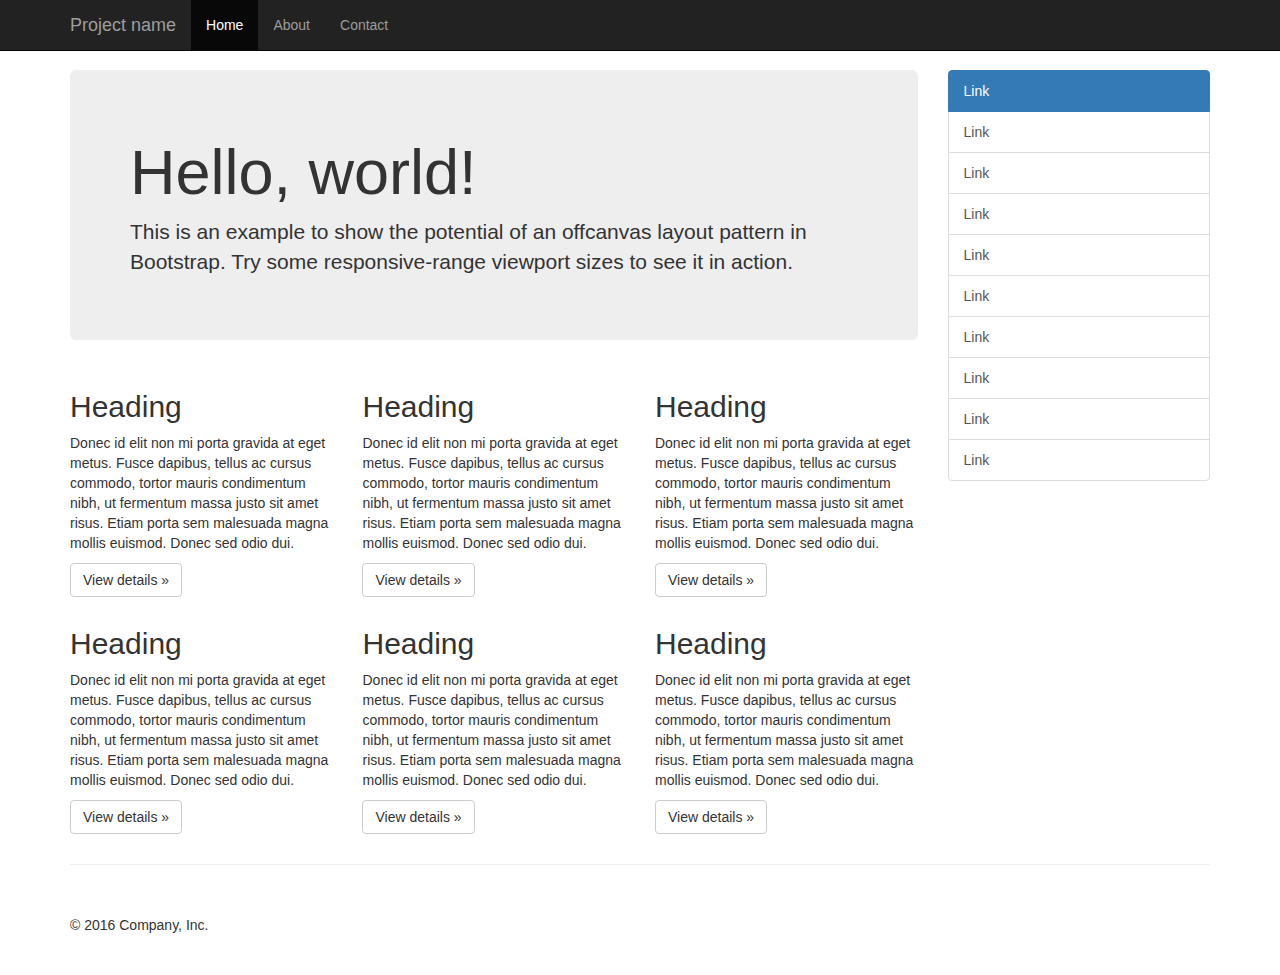
<file: examples/offcanvas/index.html>
<!DOCTYPE html>
<html lang="en">
  <head>
    <meta charset="utf-8">
    <meta http-equiv="X-UA-Compatible" content="IE=edge">
    <meta name="viewport" content="width=device-width, initial-scale=1">
    <!-- The above 3 meta tags *must* come first in the head; any other head content must come *after* these tags -->
    <meta name="description" content="">
    <meta name="author" content="">
    <link rel="icon" href="../../favicon.ico">

    <title>Off Canvas Template for Bootstrap</title>

    <!-- Bootstrap core CSS -->
    <link href="../../dist/css/bootstrap.min.css" rel="stylesheet">

    <!-- IE10 viewport hack for Surface/desktop Windows 8 bug -->
    <link href="../../assets/css/ie10-viewport-bug-workaround.css" rel="stylesheet">

    <!-- Custom styles for this template -->
    <link href="offcanvas.css" rel="stylesheet">

    <!-- Just for debugging purposes. Don't actually copy these 2 lines! -->
    <!--[if lt IE 9]><script src="../../assets/js/ie8-responsive-file-warning.js"></script><![endif]-->
    <script src="../../assets/js/ie-emulation-modes-warning.js"></script>

    <!-- HTML5 shim and Respond.js for IE8 support of HTML5 elements and media queries -->
    <!--[if lt IE 9]>
      <script src="https://oss.maxcdn.com/html5shiv/3.7.3/html5shiv.min.js"></script>
      <script src="https://oss.maxcdn.com/respond/1.4.2/respond.min.js"></script>
    <![endif]-->
  </head>

  <body>
    <nav class="navbar navbar-fixed-top navbar-inverse">
      <div class="container">
        <div class="navbar-header">
          <button type="button" class="navbar-toggle collapsed" data-toggle="collapse" data-target="#navbar" aria-expanded="false" aria-controls="navbar">
            <span class="sr-only">Toggle navigation</span>
            <span class="icon-bar"></span>
            <span class="icon-bar"></span>
            <span class="icon-bar"></span>
          </button>
          <a class="navbar-brand" href="#">Project name</a>
        </div>
        <div id="navbar" class="collapse navbar-collapse">
          <ul class="nav navbar-nav">
            <li class="active"><a href="#">Home</a></li>
            <li><a href="#about">About</a></li>
            <li><a href="#contact">Contact</a></li>
          </ul>
        </div><!-- /.nav-collapse -->
      </div><!-- /.container -->
    </nav><!-- /.navbar -->

    <div class="container">

      <div class="row row-offcanvas row-offcanvas-right">

        <div class="col-xs-12 col-sm-9">
          <p class="pull-right visible-xs">
            <button type="button" class="btn btn-primary btn-xs" data-toggle="offcanvas">Toggle nav</button>
          </p>
          <div class="jumbotron">
            <h1>Hello, world!</h1>
            <p>This is an example to show the potential of an offcanvas layout pattern in Bootstrap. Try some responsive-range viewport sizes to see it in action.</p>
          </div>
          <div class="row">
            <div class="col-xs-6 col-lg-4">
              <h2>Heading</h2>
              <p>Donec id elit non mi porta gravida at eget metus. Fusce dapibus, tellus ac cursus commodo, tortor mauris condimentum nibh, ut fermentum massa justo sit amet risus. Etiam porta sem malesuada magna mollis euismod. Donec sed odio dui. </p>
              <p><a class="btn btn-default" href="#" role="button">View details &raquo;</a></p>
            </div><!--/.col-xs-6.col-lg-4-->
            <div class="col-xs-6 col-lg-4">
              <h2>Heading</h2>
              <p>Donec id elit non mi porta gravida at eget metus. Fusce dapibus, tellus ac cursus commodo, tortor mauris condimentum nibh, ut fermentum massa justo sit amet risus. Etiam porta sem malesuada magna mollis euismod. Donec sed odio dui. </p>
              <p><a class="btn btn-default" href="#" role="button">View details &raquo;</a></p>
            </div><!--/.col-xs-6.col-lg-4-->
            <div class="col-xs-6 col-lg-4">
              <h2>Heading</h2>
              <p>Donec id elit non mi porta gravida at eget metus. Fusce dapibus, tellus ac cursus commodo, tortor mauris condimentum nibh, ut fermentum massa justo sit amet risus. Etiam porta sem malesuada magna mollis euismod. Donec sed odio dui. </p>
              <p><a class="btn btn-default" href="#" role="button">View details &raquo;</a></p>
            </div><!--/.col-xs-6.col-lg-4-->
            <div class="col-xs-6 col-lg-4">
              <h2>Heading</h2>
              <p>Donec id elit non mi porta gravida at eget metus. Fusce dapibus, tellus ac cursus commodo, tortor mauris condimentum nibh, ut fermentum massa justo sit amet risus. Etiam porta sem malesuada magna mollis euismod. Donec sed odio dui. </p>
              <p><a class="btn btn-default" href="#" role="button">View details &raquo;</a></p>
            </div><!--/.col-xs-6.col-lg-4-->
            <div class="col-xs-6 col-lg-4">
              <h2>Heading</h2>
              <p>Donec id elit non mi porta gravida at eget metus. Fusce dapibus, tellus ac cursus commodo, tortor mauris condimentum nibh, ut fermentum massa justo sit amet risus. Etiam porta sem malesuada magna mollis euismod. Donec sed odio dui. </p>
              <p><a class="btn btn-default" href="#" role="button">View details &raquo;</a></p>
            </div><!--/.col-xs-6.col-lg-4-->
            <div class="col-xs-6 col-lg-4">
              <h2>Heading</h2>
              <p>Donec id elit non mi porta gravida at eget metus. Fusce dapibus, tellus ac cursus commodo, tortor mauris condimentum nibh, ut fermentum massa justo sit amet risus. Etiam porta sem malesuada magna mollis euismod. Donec sed odio dui. </p>
              <p><a class="btn btn-default" href="#" role="button">View details &raquo;</a></p>
            </div><!--/.col-xs-6.col-lg-4-->
          </div><!--/row-->
        </div><!--/.col-xs-12.col-sm-9-->

        <div class="col-xs-6 col-sm-3 sidebar-offcanvas" id="sidebar">
          <div class="list-group">
            <a href="#" class="list-group-item active">Link</a>
            <a href="#" class="list-group-item">Link</a>
            <a href="#" class="list-group-item">Link</a>
            <a href="#" class="list-group-item">Link</a>
            <a href="#" class="list-group-item">Link</a>
            <a href="#" class="list-group-item">Link</a>
            <a href="#" class="list-group-item">Link</a>
            <a href="#" class="list-group-item">Link</a>
            <a href="#" class="list-group-item">Link</a>
            <a href="#" class="list-group-item">Link</a>
          </div>
        </div><!--/.sidebar-offcanvas-->
      </div><!--/row-->

      <hr>

      <footer>
        <p>&copy; 2016 Company, Inc.</p>
      </footer>

    </div><!--/.container-->


    <!-- Bootstrap core JavaScript
    ================================================== -->
    <!-- Placed at the end of the document so the pages load faster -->
    <script src="https://ajax.googleapis.com/ajax/libs/jquery/1.12.4/jquery.min.js"></script>
    <script>window.jQuery || document.write('<script src="../../assets/js/vendor/jquery.min.js"><\/script>')</script>
    <script src="../../dist/js/bootstrap.min.js"></script>
    <!-- IE10 viewport hack for Surface/desktop Windows 8 bug -->
    <script src="../../assets/js/ie10-viewport-bug-workaround.js"></script>
    <script src="offcanvas.js"></script>
  </body>
</html>
</file>
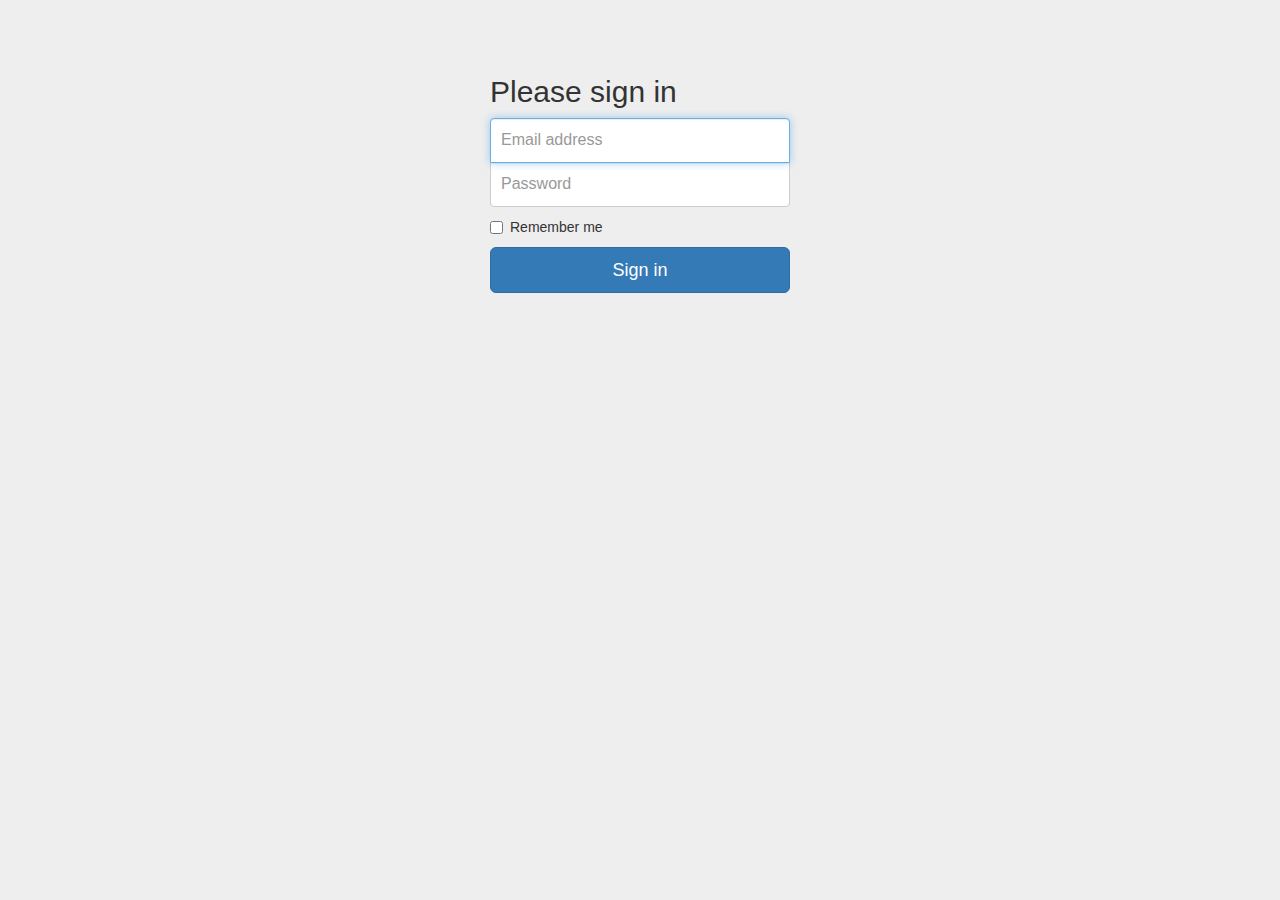
<file: examples/signin/index.html>
<!DOCTYPE html>
<html lang="en">
  <head>
    <meta charset="utf-8">
    <meta http-equiv="X-UA-Compatible" content="IE=edge">
    <meta name="viewport" content="width=device-width, initial-scale=1">
    <!-- The above 3 meta tags *must* come first in the head; any other head content must come *after* these tags -->
    <meta name="description" content="">
    <meta name="author" content="">
    <link rel="icon" href="../../favicon.ico">

    <title>Signin Template for Bootstrap</title>

    <!-- Bootstrap core CSS -->
    <link href="../../dist/css/bootstrap.min.css" rel="stylesheet">

    <!-- IE10 viewport hack for Surface/desktop Windows 8 bug -->
    <link href="../../assets/css/ie10-viewport-bug-workaround.css" rel="stylesheet">

    <!-- Custom styles for this template -->
    <link href="signin.css" rel="stylesheet">

    <!-- Just for debugging purposes. Don't actually copy these 2 lines! -->
    <!--[if lt IE 9]><script src="../../assets/js/ie8-responsive-file-warning.js"></script><![endif]-->
    <script src="../../assets/js/ie-emulation-modes-warning.js"></script>

    <!-- HTML5 shim and Respond.js for IE8 support of HTML5 elements and media queries -->
    <!--[if lt IE 9]>
      <script src="https://oss.maxcdn.com/html5shiv/3.7.3/html5shiv.min.js"></script>
      <script src="https://oss.maxcdn.com/respond/1.4.2/respond.min.js"></script>
    <![endif]-->
  </head>

  <body>

    <div class="container">

      <form class="form-signin">
        <h2 class="form-signin-heading">Please sign in</h2>
        <label for="inputEmail" class="sr-only">Email address</label>
        <input type="email" id="inputEmail" class="form-control" placeholder="Email address" required autofocus>
        <label for="inputPassword" class="sr-only">Password</label>
        <input type="password" id="inputPassword" class="form-control" placeholder="Password" required>
        <div class="checkbox">
          <label>
            <input type="checkbox" value="remember-me"> Remember me
          </label>
        </div>
        <button class="btn btn-lg btn-primary btn-block" type="submit">Sign in</button>
      </form>

    </div> <!-- /container -->


    <!-- IE10 viewport hack for Surface/desktop Windows 8 bug -->
    <script src="../../assets/js/ie10-viewport-bug-workaround.js"></script>
  </body>
</html>
</file>
<file: examples/blog/blog.css>
/*
 * Globals
 */

body {
  font-family: Georgia, "Times New Roman", Times, serif;
  color: #555;
}

h1, .h1,
h2, .h2,
h3, .h3,
h4, .h4,
h5, .h5,
h6, .h6 {
  margin-top: 0;
  font-family: "Helvetica Neue", Helvetica, Arial, sans-serif;
  font-weight: normal;
  color: #333;
}


/*
 * Override Bootstrap's default container.
 */

@media (min-width: 1200px) {
  .container {
    width: 970px;
  }
}


/*
 * Masthead for nav
 */

.blog-masthead {
  background-color: #428bca;
  -webkit-box-shadow: inset 0 -2px 5px rgba(0,0,0,.1);
          box-shadow: inset 0 -2px 5px rgba(0,0,0,.1);
}

/* Nav links */
.blog-nav-item {
  position: relative;
  display: inline-block;
  padding: 10px;
  font-weight: 500;
  color: #cdddeb;
}
.blog-nav-item:hover,
.blog-nav-item:focus {
  color: #fff;
  text-decoration: none;
}

/* Active state gets a caret at the bottom */
.blog-nav .active {
  color: #fff;
}
.blog-nav .active:after {
  position: absolute;
  bottom: 0;
  left: 50%;
  width: 0;
  height: 0;
  margin-left: -5px;
  vertical-align: middle;
  content: " ";
  border-right: 5px solid transparent;
  border-bottom: 5px solid;
  border-left: 5px solid transparent;
}


/*
 * Blog name and description
 */

.blog-header {
  padding-top: 20px;
  padding-bottom: 20px;
}
.blog-title {
  margin-top: 30px;
  margin-bottom: 0;
  font-size: 60px;
  font-weight: normal;
}
.blog-description {
  font-size: 20px;
  color: #999;
}


/*
 * Main column and sidebar layout
 */

.blog-main {
  font-size: 18px;
  line-height: 1.5;
}

/* Sidebar modules for boxing content */
.sidebar-module {
  padding: 15px;
  margin: 0 -15px 15px;
}
.sidebar-module-inset {
  padding: 15px;
  background-color: #f5f5f5;
  border-radius: 4px;
}
.sidebar-module-inset p:last-child,
.sidebar-module-inset ul:last-child,
.sidebar-module-inset ol:last-child {
  margin-bottom: 0;
}


/* Pagination */
.pager {
  margin-bottom: 60px;
  text-align: left;
}
.pager > li > a {
  width: 140px;
  padding: 10px 20px;
  text-align: center;
  border-radius: 30px;
}


/*
 * Blog posts
 */

.blog-post {
  margin-bottom: 60px;
}
.blog-post-title {
  margin-bottom: 5px;
  font-size: 40px;
}
.blog-post-meta {
  margin-bottom: 20px;
  color: #999;
}


/*
 * Footer
 */

.blog-footer {
  padding: 40px 0;
  color: #999;
  text-align: center;
  background-color: #f9f9f9;
  border-top: 1px solid #e5e5e5;
}
.blog-footer p:last-child {
  margin-bottom: 0;
}
</file>
<file: examples/carousel/carousel.css>
/* GLOBAL STYLES
-------------------------------------------------- */
/* Padding below the footer and lighter body text */

body {
  padding-bottom: 40px;
  color: #5a5a5a;
}


/* CUSTOMIZE THE NAVBAR
-------------------------------------------------- */

/* Special class on .container surrounding .navbar, used for positioning it into place. */
.navbar-wrapper {
  position: absolute;
  top: 0;
  right: 0;
  left: 0;
  z-index: 20;
}

/* Flip around the padding for proper display in narrow viewports */
.navbar-wrapper > .container {
  padding-right: 0;
  padding-left: 0;
}
.navbar-wrapper .navbar {
  padding-right: 15px;
  padding-left: 15px;
}
.navbar-wrapper .navbar .container {
  width: auto;
}


/* CUSTOMIZE THE CAROUSEL
-------------------------------------------------- */

/* Carousel base class */
.carousel {
  height: 500px;
  margin-bottom: 60px;
}
/* Since positioning the image, we need to help out the caption */
.carousel-caption {
  z-index: 10;
}

/* Declare heights because of positioning of img element */
.carousel .item {
  height: 500px;
  background-color: #777;
}
.carousel-inner > .item > img {
  position: absolute;
  top: 0;
  left: 0;
  min-width: 100%;
  height: 500px;
}


/* MARKETING CONTENT
-------------------------------------------------- */

/* Center align the text within the three columns below the carousel */
.marketing .col-lg-4 {
  margin-bottom: 20px;
  text-align: center;
}
.marketing h2 {
  font-weight: normal;
}
.marketing .col-lg-4 p {
  margin-right: 10px;
  margin-left: 10px;
}


/* Featurettes
------------------------- */

.featurette-divider {
  margin: 80px 0; /* Space out the Bootstrap <hr> more */
}

/* Thin out the marketing headings */
.featurette-heading {
  font-weight: 300;
  line-height: 1;
  letter-spacing: -1px;
}


/* RESPONSIVE CSS
-------------------------------------------------- */

@media (min-width: 768px) {
  /* Navbar positioning foo */
  .navbar-wrapper {
    margin-top: 20px;
  }
  .navbar-wrapper .container {
    padding-right: 15px;
    padding-left: 15px;
  }
  .navbar-wrapper .navbar {
    padding-right: 0;
    padding-left: 0;
  }

  /* The navbar becomes detached from the top, so we round the corners */
  .navbar-wrapper .navbar {
    border-radius: 4px;
  }

  /* Bump up size of carousel content */
  .carousel-caption p {
    margin-bottom: 20px;
    font-size: 21px;
    line-height: 1.4;
  }

  .featurette-heading {
    font-size: 50px;
  }
}

@media (min-width: 992px) {
  .featurette-heading {
    margin-top: 120px;
  }
}
</file>
<file: examples/cover/cover.css>
/*
 * Globals
 */

/* Links */
a,
a:focus,
a:hover {
  color: #fff;
}

/* Custom default button */
.btn-default,
.btn-default:hover,
.btn-default:focus {
  color: #333;
  text-shadow: none; /* Prevent inheritance from `body` */
  background-color: #fff;
  border: 1px solid #fff;
}


/*
 * Base structure
 */

html,
body {
  height: 100%;
  background-color: #333;
}
body {
  color: #fff;
  text-align: center;
  text-shadow: 0 1px 3px rgba(0,0,0,.5);
}

/* Extra markup and styles for table-esque vertical and horizontal centering */
.site-wrapper {
  display: table;
  width: 100%;
  height: 100%; /* For at least Firefox */
  min-height: 100%;
  -webkit-box-shadow: inset 0 0 100px rgba(0,0,0,.5);
          box-shadow: inset 0 0 100px rgba(0,0,0,.5);
}
.site-wrapper-inner {
  display: table-cell;
  vertical-align: top;
}
.cover-container {
  margin-right: auto;
  margin-left: auto;
}

/* Padding for spacing */
.inner {
  padding: 30px;
}


/*
 * Header
 */
.masthead-brand {
  margin-top: 10px;
  margin-bottom: 10px;
}

.masthead-nav > li {
  display: inline-block;
}
.masthead-nav > li + li {
  margin-left: 20px;
}
.masthead-nav > li > a {
  padding-right: 0;
  padding-left: 0;
  font-size: 16px;
  font-weight: bold;
  color: #fff; /* IE8 proofing */
  color: rgba(255,255,255,.75);
  border-bottom: 2px solid transparent;
}
.masthead-nav > li > a:hover,
.masthead-nav > li > a:focus {
  background-color: transparent;
  border-bottom-color: #a9a9a9;
  border-bottom-color: rgba(255,255,255,.25);
}
.masthead-nav > .active > a,
.masthead-nav > .active > a:hover,
.masthead-nav > .active > a:focus {
  color: #fff;
  border-bottom-color: #fff;
}

@media (min-width: 768px) {
  .masthead-brand {
    float: left;
  }
  .masthead-nav {
    float: right;
  }
}


/*
 * Cover
 */

.cover {
  padding: 0 20px;
}
.cover .btn-lg {
  padding: 10px 20px;
  font-weight: bold;
}


/*
 * Footer
 */

.mastfoot {
  color: #999; /* IE8 proofing */
  color: rgba(255,255,255,.5);
}


/*
 * Affix and center
 */

@media (min-width: 768px) {
  /* Pull out the header and footer */
  .masthead {
    position: fixed;
    top: 0;
  }
  .mastfoot {
    position: fixed;
    bottom: 0;
  }
  /* Start the vertical centering */
  .site-wrapper-inner {
    vertical-align: middle;
  }
  /* Handle the widths */
  .masthead,
  .mastfoot,
  .cover-container {
    width: 100%; /* Must be percentage or pixels for horizontal alignment */
  }
}

@media (min-width: 992px) {
  .masthead,
  .mastfoot,
  .cover-container {
    width: 700px;
  }
}
</file>
<file: examples/dashboard/dashboard.css>
/*
 * Base structure
 */

/* Move down content because we have a fixed navbar that is 50px tall */
body {
  padding-top: 50px;
}


/*
 * Global add-ons
 */

.sub-header {
  padding-bottom: 10px;
  border-bottom: 1px solid #eee;
}

/*
 * Top navigation
 * Hide default border to remove 1px line.
 */
.navbar-fixed-top {
  border: 0;
}

/*
 * Sidebar
 */

/* Hide for mobile, show later */
.sidebar {
  display: none;
}
@media (min-width: 768px) {
  .sidebar {
    position: fixed;
    top: 51px;
    bottom: 0;
    left: 0;
    z-index: 1000;
    display: block;
    padding: 20px;
    overflow-x: hidden;
    overflow-y: auto; /* Scrollable contents if viewport is shorter than content. */
    background-color: #f5f5f5;
    border-right: 1px solid #eee;
  }
}

/* Sidebar navigation */
.nav-sidebar {
  margin-right: -21px; /* 20px padding + 1px border */
  margin-bottom: 20px;
  margin-left: -20px;
}
.nav-sidebar > li > a {
  padding-right: 20px;
  padding-left: 20px;
}
.nav-sidebar > .active > a,
.nav-sidebar > .active > a:hover,
.nav-sidebar > .active > a:focus {
  color: #fff;
  background-color: #428bca;
}


/*
 * Main content
 */

.main {
  padding: 20px;
}
@media (min-width: 768px) {
  .main {
    padding-right: 40px;
    padding-left: 40px;
  }
}
.main .page-header {
  margin-top: 0;
}


/*
 * Placeholder dashboard ideas
 */

.placeholders {
  margin-bottom: 30px;
  text-align: center;
}
.placeholders h4 {
  margin-bottom: 0;
}
.placeholder {
  margin-bottom: 20px;
}
.placeholder img {
  display: inline-block;
  border-radius: 50%;
}
</file>
<file: examples/grid/grid.css>
h4 {
  margin-top: 25px;
}
.row {
  margin-bottom: 20px;
}
.row .row {
  margin-top: 10px;
  margin-bottom: 0;
}
[class*="col-"] {
  padding-top: 15px;
  padding-bottom: 15px;
  background-color: #eee;
  background-color: rgba(86,61,124,.15);
  border: 1px solid #ddd;
  border: 1px solid rgba(86,61,124,.2);
}

hr {
  margin-top: 40px;
  margin-bottom: 40px;
}
</file>
<file: examples/jumbotron-narrow/jumbotron-narrow.css>
/* Space out content a bit */
body {
  padding-top: 20px;
  padding-bottom: 20px;
}

/* Everything but the jumbotron gets side spacing for mobile first views */
.header,
.marketing,
.footer {
  padding-right: 15px;
  padding-left: 15px;
}

/* Custom page header */
.header {
  padding-bottom: 20px;
  border-bottom: 1px solid #e5e5e5;
}
/* Make the masthead heading the same height as the navigation */
.header h3 {
  margin-top: 0;
  margin-bottom: 0;
  line-height: 40px;
}

/* Custom page footer */
.footer {
  padding-top: 19px;
  color: #777;
  border-top: 1px solid #e5e5e5;
}

/* Customize container */
@media (min-width: 768px) {
  .container {
    max-width: 730px;
  }
}
.container-narrow > hr {
  margin: 30px 0;
}

/* Main marketing message and sign up button */
.jumbotron {
  text-align: center;
  border-bottom: 1px solid #e5e5e5;
}
.jumbotron .btn {
  padding: 14px 24px;
  font-size: 21px;
}

/* Supporting marketing content */
.marketing {
  margin: 40px 0;
}
.marketing p + h4 {
  margin-top: 28px;
}

/* Responsive: Portrait tablets and up */
@media screen and (min-width: 768px) {
  /* Remove the padding we set earlier */
  .header,
  .marketing,
  .footer {
    padding-right: 0;
    padding-left: 0;
  }
  /* Space out the masthead */
  .header {
    margin-bottom: 30px;
  }
  /* Remove the bottom border on the jumbotron for visual effect */
  .jumbotron {
    border-bottom: 0;
  }
}
</file>
<file: examples/jumbotron/jumbotron.css>
/* Move down content because we have a fixed navbar that is 50px tall */
body {
  padding-top: 50px;
  padding-bottom: 20px;
}

h2 {
		color: magenta;
}
</file>
<file: examples/justified-nav/justified-nav.css>
body {
  padding-top: 20px;
}

.footer {
  padding-top: 40px;
  padding-bottom: 40px;
  margin-top: 40px;
  border-top: 1px solid #eee;
}

/* Main marketing message and sign up button */
.jumbotron {
  text-align: center;
  background-color: transparent;
}
.jumbotron .btn {
  padding: 14px 24px;
  font-size: 21px;
}

/* Customize the nav-justified links to be fill the entire space of the .navbar */

.nav-justified {
  background-color: #eee;
  border: 1px solid #ccc;
  border-radius: 5px;
}
.nav-justified > li > a {
  padding-top: 15px;
  padding-bottom: 15px;
  margin-bottom: 0;
  font-weight: bold;
  color: #777;
  text-align: center;
  background-color: #e5e5e5; /* Old browsers */
  background-image: -webkit-gradient(linear, left top, left bottom, from(#f5f5f5), to(#e5e5e5));
  background-image: -webkit-linear-gradient(top, #f5f5f5 0%, #e5e5e5 100%);
  background-image:      -o-linear-gradient(top, #f5f5f5 0%, #e5e5e5 100%);
  background-image:         linear-gradient(to bottom, #f5f5f5 0%,#e5e5e5 100%);
  filter: progid:DXImageTransform.Microsoft.gradient( startColorstr='#f5f5f5', endColorstr='#e5e5e5',GradientType=0 ); /* IE6-9 */
  background-repeat: repeat-x; /* Repeat the gradient */
  border-bottom: 1px solid #d5d5d5;
}
.nav-justified > .active > a,
.nav-justified > .active > a:hover,
.nav-justified > .active > a:focus {
  background-color: #ddd;
  background-image: none;
  -webkit-box-shadow: inset 0 3px 7px rgba(0,0,0,.15);
          box-shadow: inset 0 3px 7px rgba(0,0,0,.15);
}
.nav-justified > li:first-child > a {
  border-radius: 5px 5px 0 0;
}
.nav-justified > li:last-child > a {
  border-bottom: 0;
  border-radius: 0 0 5px 5px;
}

@media (min-width: 768px) {
  .nav-justified {
    max-height: 52px;
  }
  .nav-justified > li > a {
    border-right: 1px solid #d5d5d5;
    border-left: 1px solid #fff;
  }
  .nav-justified > li:first-child > a {
    border-left: 0;
    border-radius: 5px 0 0 5px;
  }
  .nav-justified > li:last-child > a {
    border-right: 0;
    border-radius: 0 5px 5px 0;
  }
}

/* Responsive: Portrait tablets and up */
@media screen and (min-width: 768px) {
  /* Remove the padding we set earlier */
  .masthead,
  .marketing,
  .footer {
    padding-right: 0;
    padding-left: 0;
  }
}
</file>
<file: examples/navbar-fixed-top/navbar-fixed-top.css>
body {
  min-height: 2000px;
  padding-top: 70px;
}
</file>
<file: examples/navbar-static-top/navbar-static-top.css>
body {
  min-height: 2000px;
}

.navbar-static-top {
  margin-bottom: 19px;
}
</file>
<file: examples/navbar/navbar.css>
body {
  padding-top: 20px;
  padding-bottom: 20px;
}

.navbar {
  margin-bottom: 20px;
}
</file>
<file: examples/non-responsive/non-responsive.css>
/* Template-specific stuff
 *
 * Customizations just for the template; these are not necessary for anything
 * with disabling the responsiveness.
 */

/* Account for fixed navbar */
body {
  padding-top: 70px;
  padding-bottom: 30px;
}

body,
.navbar-fixed-top,
.navbar-fixed-bottom {
  min-width: 970px;
}

/* Don't let the lead text change font-size. */
.lead {
  font-size: 16px;
}

/* Finesse the page header spacing */
.page-header {
  margin-bottom: 30px;
}
.page-header .lead {
  margin-bottom: 10px;
}


/* Non-responsive overrides
 *
 * Utilize the following CSS to disable the responsive-ness of the container,
 * grid system, and navbar.
 */

/* Reset the container */
.container {
  width: 970px;
  max-width: none !important;
}

/* Demonstrate the grids */
.col-xs-4 {
  padding-top: 15px;
  padding-bottom: 15px;
  background-color: #eee;
  background-color: rgba(86,61,124,.15);
  border: 1px solid #ddd;
  border: 1px solid rgba(86,61,124,.2);
}

.container .navbar-header,
.container .navbar-collapse {
  margin-right: 0;
  margin-left: 0;
}

/* Always float the navbar header */
.navbar-header {
  float: left;
}

/* Undo the collapsing navbar */
.navbar-collapse {
  display: block !important;
  height: auto !important;
  padding-bottom: 0;
  overflow: visible !important;
  visibility: visible !important;
}

.navbar-toggle {
  display: none;
}
.navbar-collapse {
  border-top: 0;
}

.navbar-brand {
  margin-left: -15px;
}

/* Always apply the floated nav */
.navbar-nav {
  float: left;
  margin: 0;
}
.navbar-nav > li {
  float: left;
}
.navbar-nav > li > a {
  padding: 15px;
}

/* Redeclare since we override the float above */
.navbar-nav.navbar-right {
  float: right;
}

/* Undo custom dropdowns */
.navbar .navbar-nav .open .dropdown-menu {
  position: absolute;
  float: left;
  background-color: #fff;
  border: 1px solid #ccc;
  border: 1px solid rgba(0, 0, 0, .15);
  border-width: 0 1px 1px;
  border-radius: 0 0 4px 4px;
  -webkit-box-shadow: 0 6px 12px rgba(0, 0, 0, .175);
          box-shadow: 0 6px 12px rgba(0, 0, 0, .175);
}
.navbar-default .navbar-nav .open .dropdown-menu > li > a {
  color: #333;
}
.navbar .navbar-nav .open .dropdown-menu > li > a:hover,
.navbar .navbar-nav .open .dropdown-menu > li > a:focus,
.navbar .navbar-nav .open .dropdown-menu > .active > a,
.navbar .navbar-nav .open .dropdown-menu > .active > a:hover,
.navbar .navbar-nav .open .dropdown-menu > .active > a:focus {
  color: #fff !important;
  background-color: #428bca !important;
}
.navbar .navbar-nav .open .dropdown-menu > .disabled > a,
.navbar .navbar-nav .open .dropdown-menu > .disabled > a:hover,
.navbar .navbar-nav .open .dropdown-menu > .disabled > a:focus {
  color: #999 !important;
  background-color: transparent !important;
}

/* Undo form expansion */
.navbar-form {
  float: left;
  width: auto;
  padding-top: 0;
  padding-bottom: 0;
  margin-right: 0;
  margin-left: 0;
  border: 0;
  -webkit-box-shadow: none;
          box-shadow: none;
}

/* Copy-pasted from forms.less since we mixin the .form-inline styles. */
.navbar-form .form-group {
  display: inline-block;
  margin-bottom: 0;
  vertical-align: middle;
}

.navbar-form .form-control {
  display: inline-block;
  width: auto;
  vertical-align: middle;
}

.navbar-form .form-control-static {
  display: inline-block;
}

.navbar-form .input-group {
  display: inline-table;
  vertical-align: middle;
}

.navbar-form .input-group .input-group-addon,
.navbar-form .input-group .input-group-btn,
.navbar-form .input-group .form-control {
  width: auto;
}

.navbar-form .input-group > .form-control {
  width: 100%;
}

.navbar-form .control-label {
  margin-bottom: 0;
  vertical-align: middle;
}

.navbar-form .radio,
.navbar-form .checkbox {
  display: inline-block;
  margin-top: 0;
  margin-bottom: 0;
  vertical-align: middle;
}

.navbar-form .radio label,
.navbar-form .checkbox label {
  padding-left: 0;
}

.navbar-form .radio input[type="radio"],
.navbar-form .checkbox input[type="checkbox"] {
  position: relative;
  margin-left: 0;
}

.navbar-form .has-feedback .form-control-feedback {
  top: 0;
}

/* Undo inline form compaction on small screens */
.form-inline .form-group {
  display: inline-block;
  margin-bottom: 0;
  vertical-align: middle;
}

.form-inline .form-control {
  display: inline-block;
  width: auto;
  vertical-align: middle;
}

.form-inline .form-control-static {
  display: inline-block;
}

.form-inline .input-group {
  display: inline-table;
  vertical-align: middle;
}
.form-inline .input-group .input-group-addon,
.form-inline .input-group .input-group-btn,
.form-inline .input-group .form-control {
  width: auto;
}

.form-inline .input-group > .form-control {
  width: 100%;
}

.form-inline .control-label {
  margin-bottom: 0;
  vertical-align: middle;
}

.form-inline .radio,
.form-inline .checkbox {
  display: inline-block;
  margin-top: 0;
  margin-bottom: 0;
  vertical-align: middle;
}
.form-inline .radio label,
.form-inline .checkbox label {
  padding-left: 0;
}

.form-inline .radio input[type="radio"],
.form-inline .checkbox input[type="checkbox"] {
  position: relative;
  margin-left: 0;
}

.form-inline .has-feedback .form-control-feedback {
  top: 0;
}
</file>
<file: examples/offcanvas/offcanvas.css>
/*
 * Style tweaks
 * --------------------------------------------------
 */
html,
body {
  overflow-x: hidden; /* Prevent scroll on narrow devices */
}
body {
  padding-top: 70px;
}
footer {
  padding: 30px 0;
}

/*
 * Off Canvas
 * --------------------------------------------------
 */
@media screen and (max-width: 767px) {
  .row-offcanvas {
    position: relative;
    -webkit-transition: all .25s ease-out;
         -o-transition: all .25s ease-out;
            transition: all .25s ease-out;
  }

  .row-offcanvas-right {
    right: 0;
  }

  .row-offcanvas-left {
    left: 0;
  }

  .row-offcanvas-right
  .sidebar-offcanvas {
    right: -50%; /* 6 columns */
  }

  .row-offcanvas-left
  .sidebar-offcanvas {
    left: -50%; /* 6 columns */
  }

  .row-offcanvas-right.active {
    right: 50%; /* 6 columns */
  }

  .row-offcanvas-left.active {
    left: 50%; /* 6 columns */
  }

  .sidebar-offcanvas {
    position: absolute;
    top: 0;
    width: 50%; /* 6 columns */
  }
}
</file>
<file: examples/signin/signin.css>
body {
  padding-top: 40px;
  padding-bottom: 40px;
  background-color: #eee;
}

.form-signin {
  max-width: 330px;
  padding: 15px;
  margin: 0 auto;
}
.form-signin .form-signin-heading,
.form-signin .checkbox {
  margin-bottom: 10px;
}
.form-signin .checkbox {
  font-weight: normal;
}
.form-signin .form-control {
  position: relative;
  height: auto;
  -webkit-box-sizing: border-box;
     -moz-box-sizing: border-box;
          box-sizing: border-box;
  padding: 10px;
  font-size: 16px;
}
.form-signin .form-control:focus {
  z-index: 2;
}
.form-signin input[type="email"] {
  margin-bottom: -1px;
  border-bottom-right-radius: 0;
  border-bottom-left-radius: 0;
}
.form-signin input[type="password"] {
  margin-bottom: 10px;
  border-top-left-radius: 0;
  border-top-right-radius: 0;
}
</file>
<file: assets/css/ie10-viewport-bug-workaround.css>
/*!
 * IE10 viewport hack for Surface/desktop Windows 8 bug
 * Copyright 2014-2015 Twitter, Inc.
 * Licensed under MIT (https://github.com/twbs/bootstrap/blob/master/LICENSE)
 */

/*
 * See the Getting Started docs for more information:
 * http://getbootstrap.com/getting-started/#support-ie10-width
 */
@-ms-viewport     { width: device-width; }
@-o-viewport      { width: device-width; }
@viewport         { width: device-width; }
</file>
